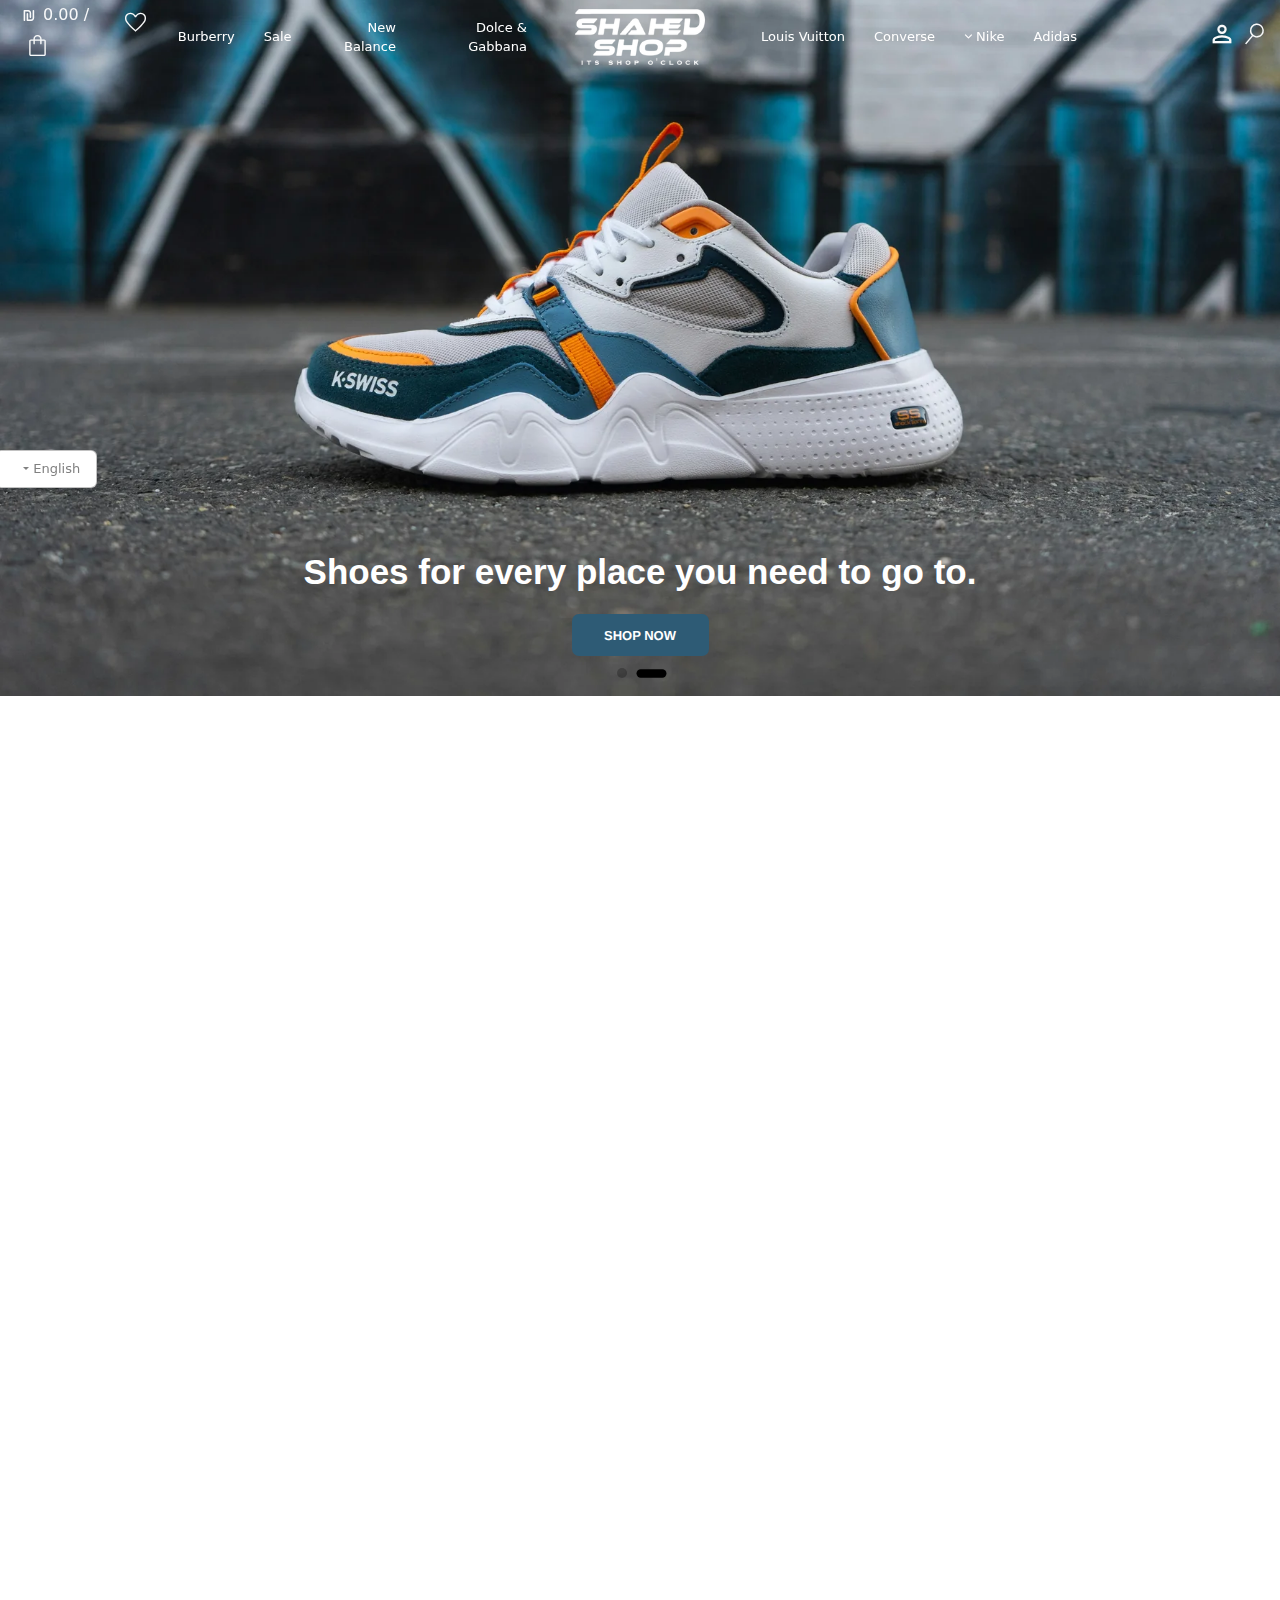
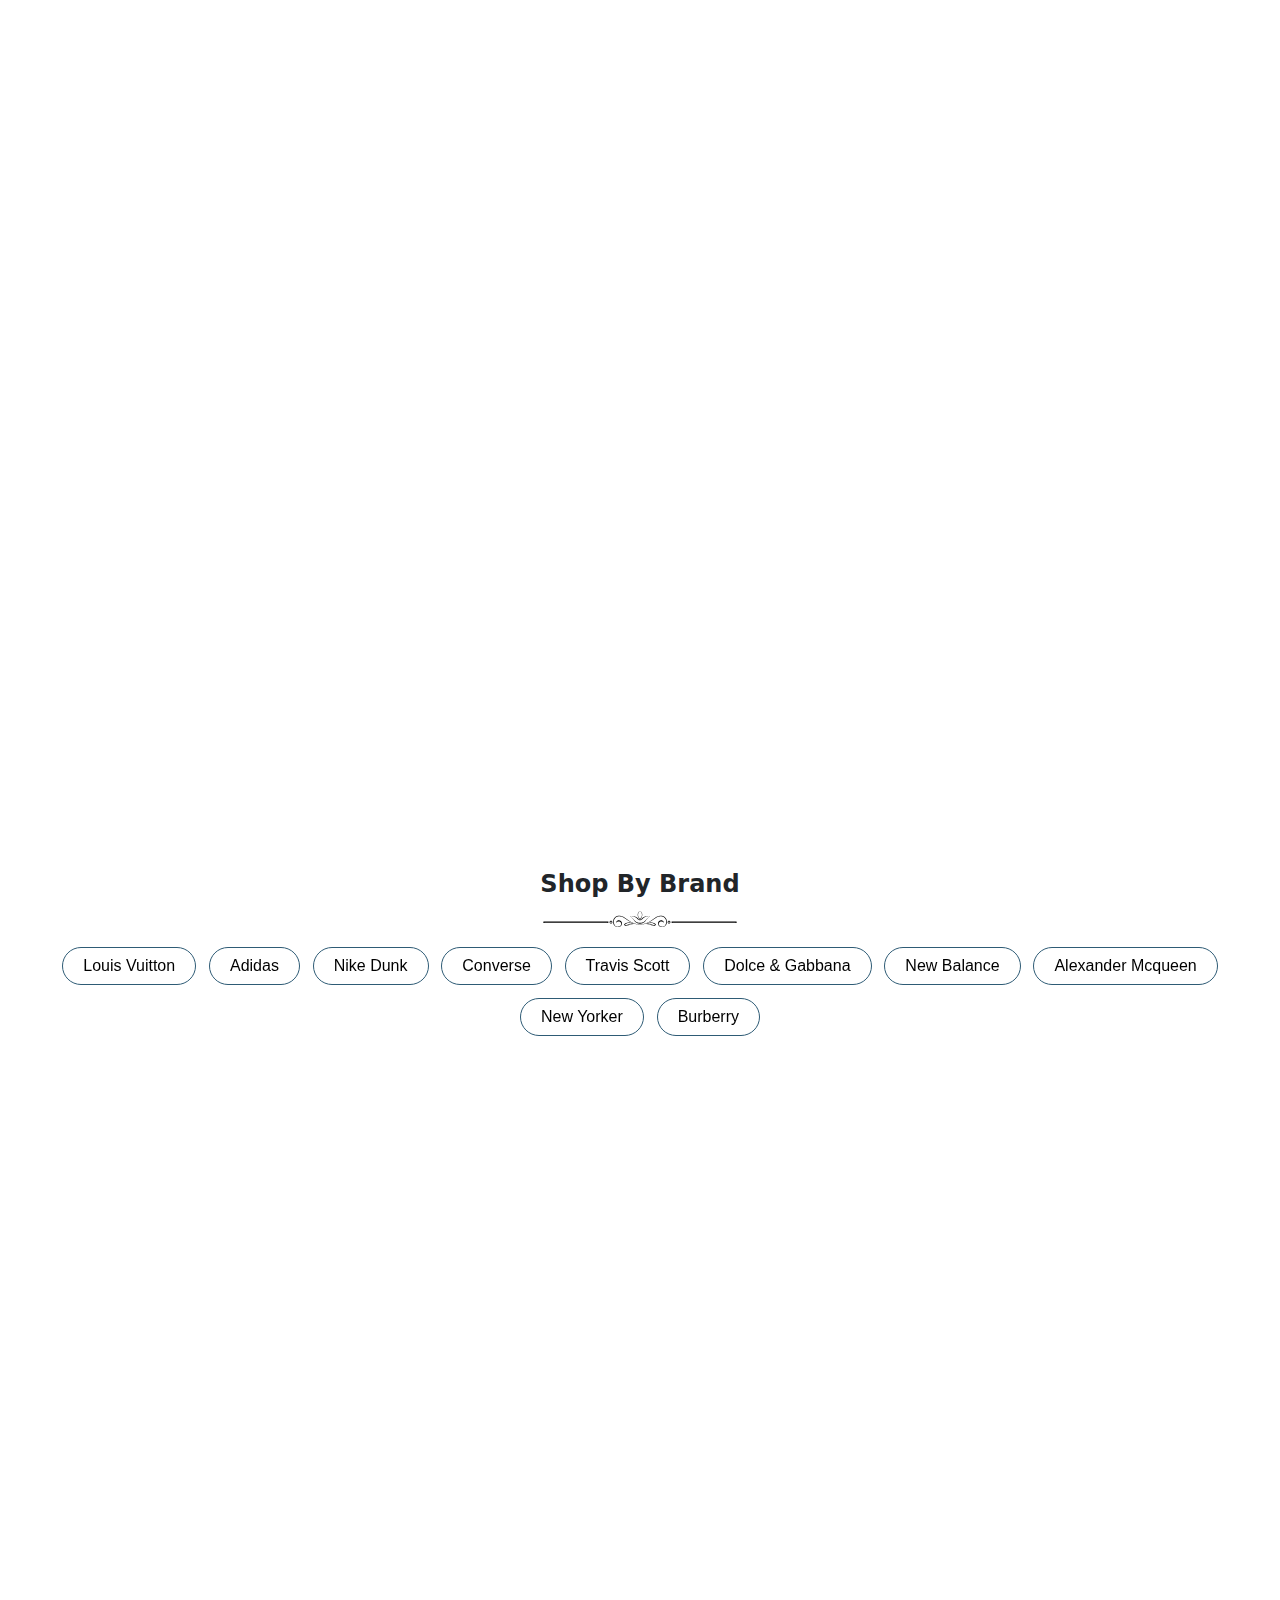
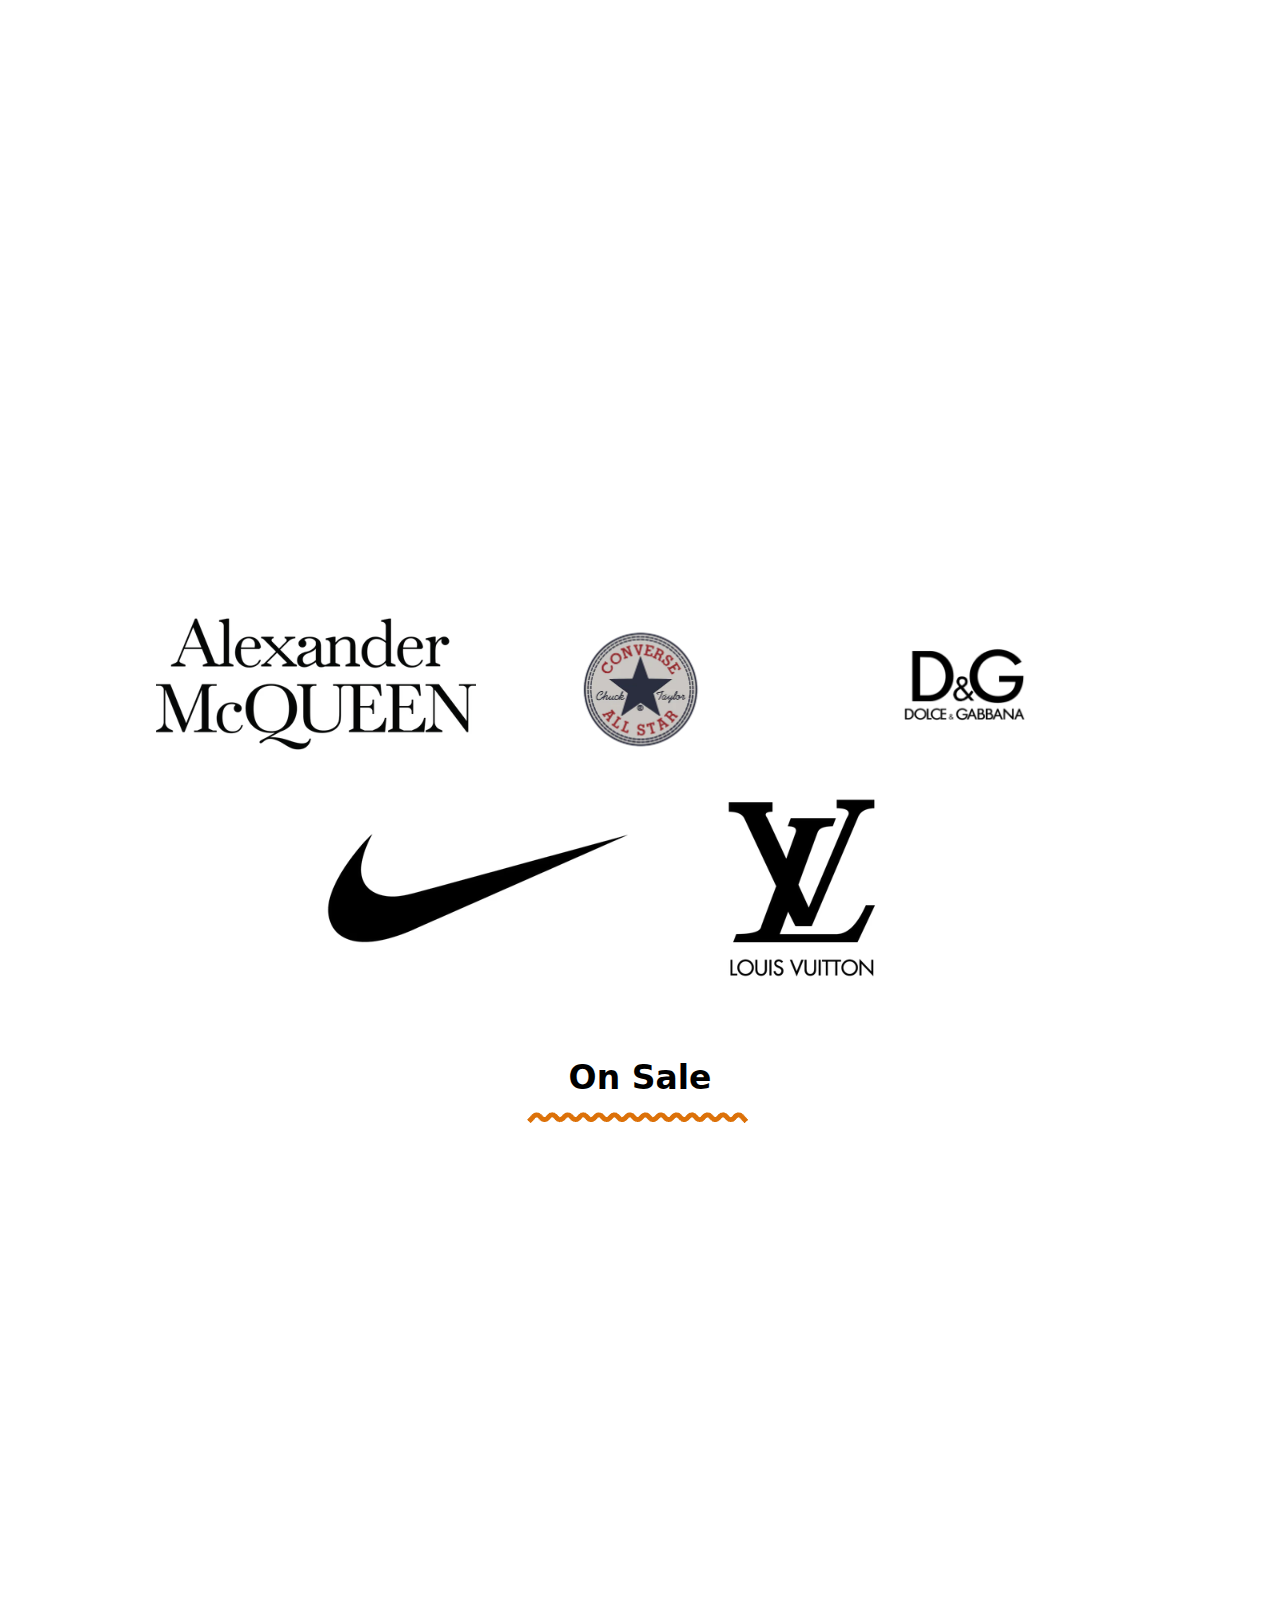
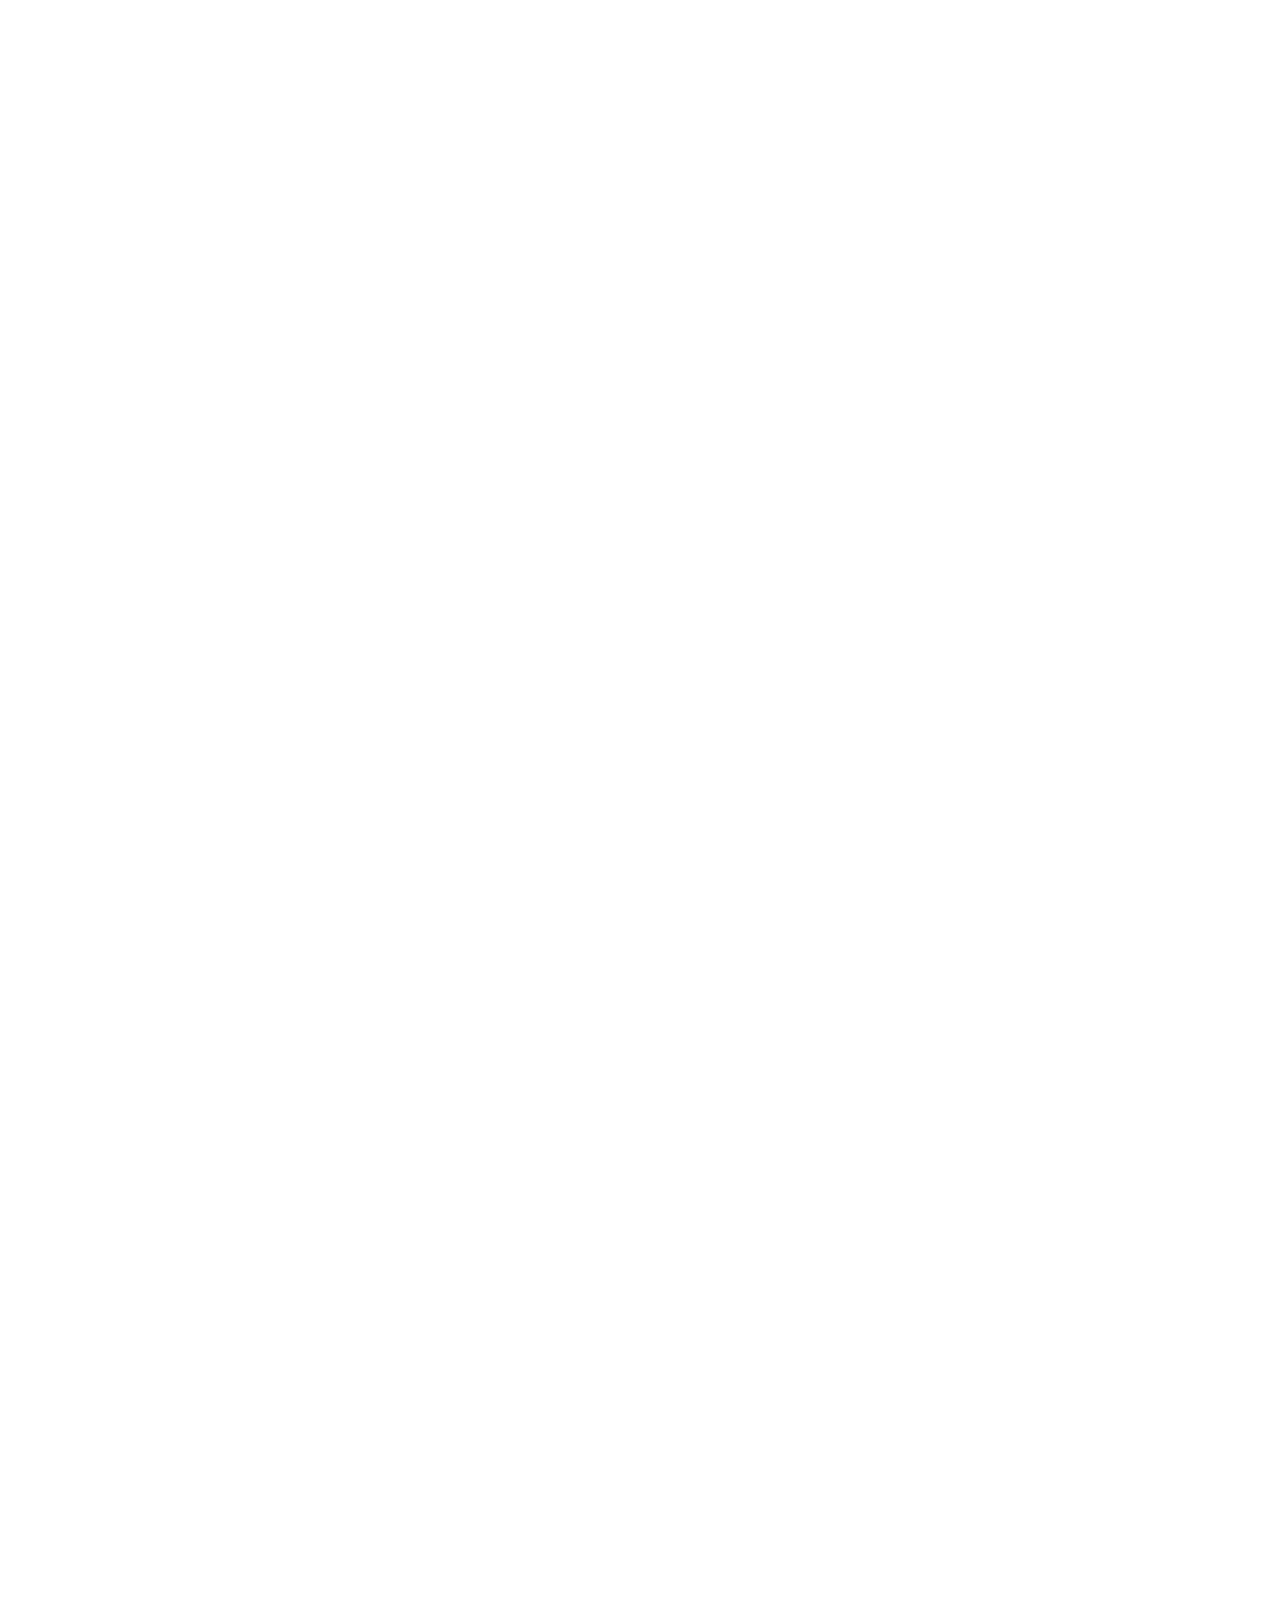
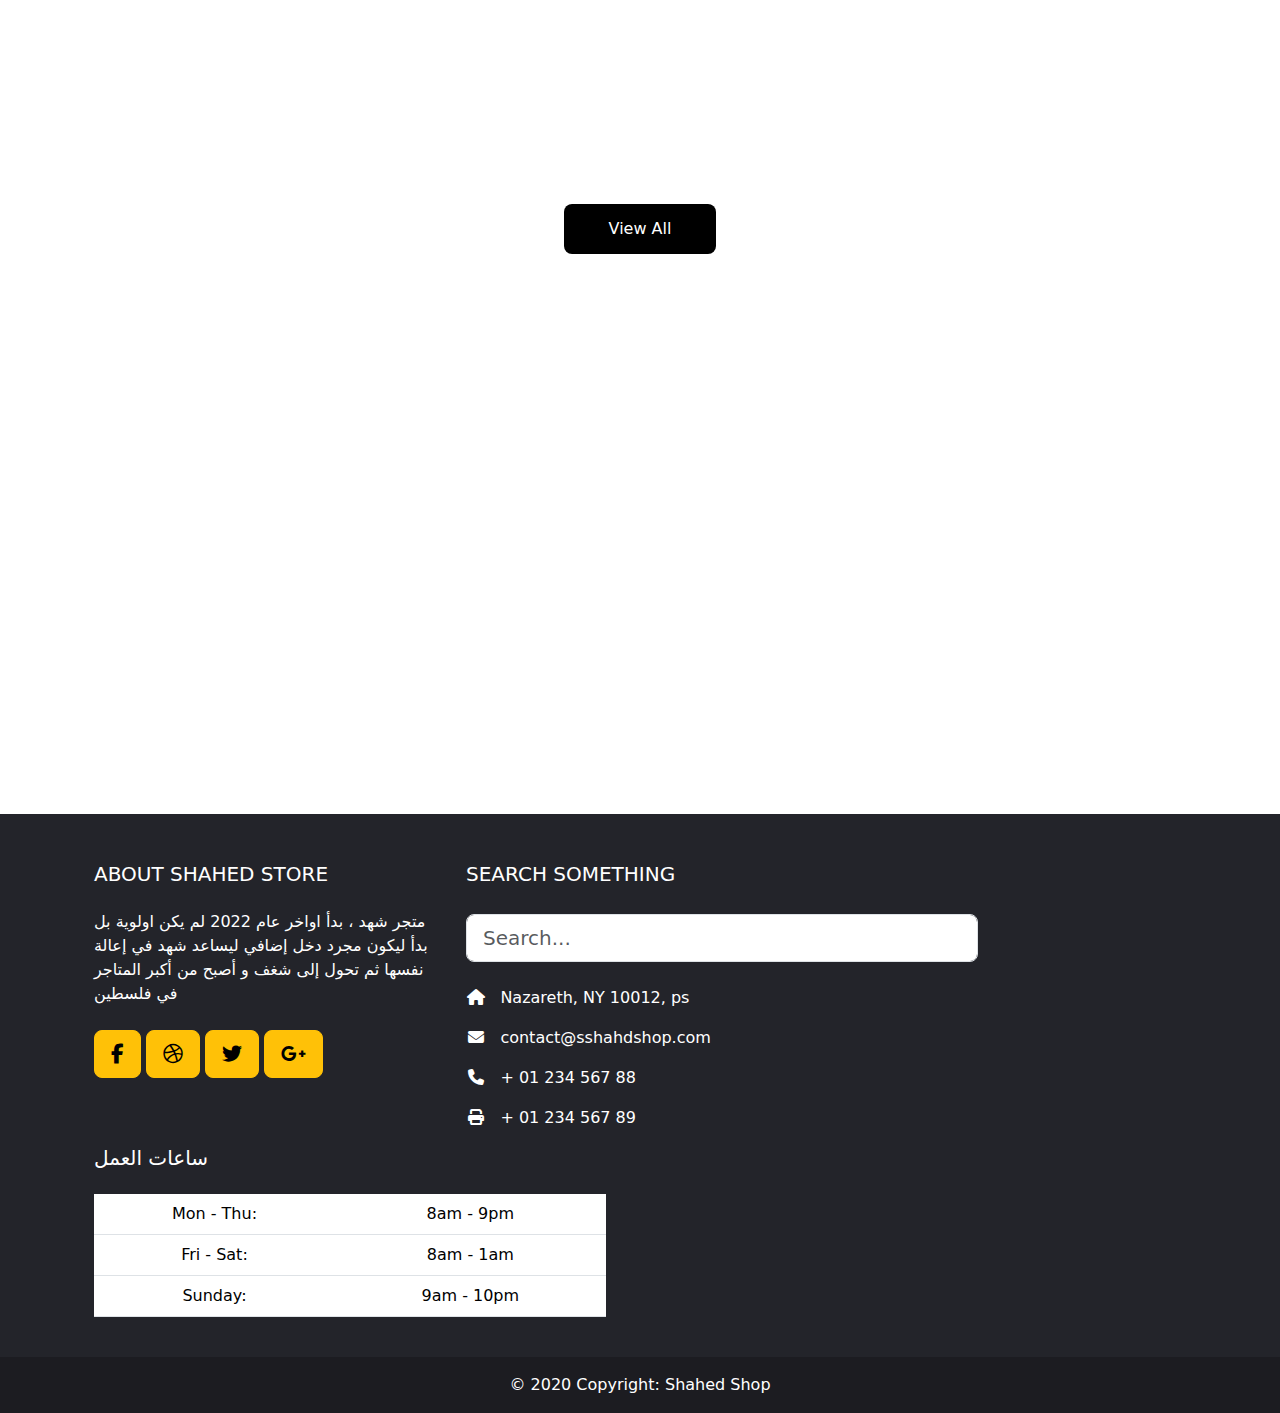
<file: index.html>
<!doctype html>
<html lang="en">
  <head>
    <meta charset="utf-8">
    <meta name="viewport" content="width=device-width, initial-scale=1">
    <title>Shahed Shop || خيارك الأول للأحذية عالية الجودة – Shahd Shoes</title>
    <link rel="stylesheet" href="https://cdnjs.cloudflare.com/ajax/libs/font-awesome/6.7.2/css/all.min.css" integrity="sha512-Evv84Mr4kqVGRNSgIGL/F/aIDqQb7xQ2vcrdIwxfjThSH8CSR7PBEakCr51Ck+w+/U6swU2Im1vVX0SVk9ABhg==" crossorigin="anonymous" referrerpolicy="no-referrer" />
    <link href="https://cdn.jsdelivr.net/npm/bootstrap@5.3.3/dist/css/bootstrap.min.css" rel="stylesheet" integrity="sha384-QWTKZyjpPEjISv5WaRU9OFeRpok6YctnYmDr5pNlyT2bRjXh0JMhjY6hW+ALEwIH" crossorigin="anonymous">
    <link href="https://fonts.googleapis.com/css2?family=Material+Symbols+Outlined" rel="stylesheet" />
    <link href="https://fonts.googleapis.com/icon?family=Material+Icons"
      rel="stylesheet">
    <link rel="stylesheet" href="https://cdn.jsdelivr.net/npm/bootstrap-icons@1.11.3/font/bootstrap-icons.min.css">
    <link rel="stylesheet" href="https://fonts.googleapis.com/css2?family=Material+Symbols+Outlined:opsz,wght,FILL,GRAD@20..48,100..700,0..1,-50..200" />
<link
    rel="stylesheet"
    href="https://cdnjs.cloudflare.com/ajax/libs/animate.css/4.1.1/animate.min.css"/>    <link rel="stylesheet" href="assets/css/index.css">
    <link rel="icon" type="image/x-icon" href="assets/imgs/main-logo.ico">

  </head>
  <body>
    <div class="trans-div">
      <li class="nav-item dropdown translates ms-3 ">
        <a class="nav-link dropdown-toggle p-3 ps-4 pt-2 pb-2 english-btns " style="direction: rtl; color: gray;" href="#" role="button" data-bs-toggle="dropdown" aria-expanded="false">
          English
        </a>
        <a class="nav-link dropdown-toggle p-3 ps-4 pt-2 pb-2 Arabic-btns d-none" style="direction: rtl; color: gray;"  href="#" role="button" data-bs-toggle="dropdown" aria-expanded="false">
          العربية
        </a>
        <ul class="dropdown-menu">
          <li><a class="dropdown-item  Arabic" href="#Arabic">العربية</a></li>
          <li><a class="dropdown-item english" href="#English">English</a></li>
        </ul>
      </li>
    </div>

    <header>

      <nav class="navbar navbar-expand-lg navbar-dark position-relative" style="top: 5px;height: 4rem;" >
        <div class="container-fluid">

          <button class="navbar-toggler navbar-toggler-active col-xs-3" type="button" data-bs-toggle="collapse" data-bs-target="#navbarSupportedContent" aria-controls="navbarSupportedContent" aria-expanded="false" aria-label="Toggle navigation">
            <span class="navbar-toggler-icon"></span>
          </button>
          <a class="navbar-brand navbar-brand-logo" href="#"><img src="assets/imgs/Shop_Icon.png" alt="Shahed_shop icon"></a>

          <div class="icons-li2 gap-1   ">
            <li style="list-style:none;"><a href="#login"><span class="material-icons fs-3 text-light ">person_outline</span></a></li>
            <li style="list-style:none;"><a href="#search"><span class="material-symbols-outlined fs-3 text-light" style="transform: rotate(85deg);">search</span></a></li>
          </div>

          <div class="collapse navbar-collapse justify-content-center align-items-center gap-5" id="navbarSupportedContent">
   

            <ul class="navbar-nav mb-2 mb-lg-0">
              
              <div class="icons-li d-flex gap-2 ">
                <li><a class="text-light text-decoration-none " id="hover-effects" href="Shop-now.html" role="button"><span class="spans position-relative" style="bottom: 5px;"><i class="fa fa-ils me-2" style="font-size: 12px;" >
              </i>0.00 /</span></i><span class="material-symbols-outlined">shopping_bag</span></a></li>


                <li><a href="#favorite" class="text-light text-decoration-none"><span class="material-symbols-outlined fav">
                    favorite</span></a></li>
        
              </div>
              <div class="li-div navbar-nav navbar-nav2" id="test">
                <li class="nav-item">
                  <a class="nav-link active" aria-current="page" href="Shop-now.html">Dolce & Gabbana</a>
                </li>
                <li class="nav-item ">
                  <a class="nav-link active" href="Shop-now.html">New Balance</a>
                </li>
                <li class="nav-item ">
                  <a class="nav-link active" href=href="Shop-now.html">Sale</a>
                </li>
                <li class="nav-item ">
                  <a class="nav-link active" href="Shop-now.html">Burberry</a>
                </li>
             
              
              </div>
            

            </ul>


            <div class="social mb-lg-0 " >
              <a href="index.html"><img src="assets/imgs/Shop_Icon.png" alt="shahed shop icon" style="width: 130px;"></a>
            </div>

            <ul class="navbar-nav  mb-2 mb-lg-0 person-nav">
              <div class="li-div navbar-nav">
                <li class="nav-item">
                  <a class="nav-link active" aria-current="page" href="Shop-now.html">Louis Vuitton</a>
                </li>
                <li class="nav-item">
                  <a class="nav-link active" href="Shop-now.html">Converse</a>
                </li>
                
                <li class="nav-item">
                  <div class="nikes scrols w-100 " >
                    <a class="nav-link active scrols" href="#Nike"><i class="fa-solid fa-chevron-down fa-2xs me-1"></i>Nike</a>
                    <div class="div-nike">
                      <div class="links-nike">
                        <ul class="list-unstyled d-flex flex-column justify-content-center align-items-center h-100 gap-3 ms-5 position-relative bottoms ">
                          <li><a href="Shop-now.html" class="text-decoration-none nike-a">Nike Travis Scott</a></li>
                          <li><a href="Shop-now.html" class="text-decoration-none nike-a">Nike Airforce 1</a></li>
                          <li><a href="Shop-now.html" class="text-decoration-none nike-a">Two Pieces Set</a></li>
                          <li><a href="Shop-now.html" class="text-decoration-none nike-a">Nike Blazer</a></li>
                          <li><a href="Shop-now.html" class="text-decoration-none nike-a">Nike Dunk</a></li>
                          <li><a href="Shop-now.html" class="text-decoration-none nike-a">Nike Jordan’s</a></li>
                          <li><a href="Shop-now.html" class="text-decoration-none nike-a">Nike Air Max</a></li>
                        </ul>

                      </div>
                      <div class="cards-nike d-flex gap-3 ms-4">
                        <div class="card card-1 mt-4 mb-4 " style="width: 12rem;">
                          <a href="Shop-now.html">
                            <div class="imge-card">
                              <div class="imgos1">

                              </div>

                            </div>
                          <div class="card-body">
                            <h5 class="card-title">Nike Blazer</h5>
                            <p class="card-text">Nike Blazer Mid ‘77</p>
                            <div class="prices d-flex w-100 justify-content-center align-items-center">
                              <span class="price1"><i class="fa fa-ils me-2 text-danger" style="font-size: 12px;"> 200</i> <i class="fa fa-ils me-2 text-secondary" style="font-size: 12px; text-decoration: line-through;"> 250</i></span>
                            </div>
                          </div>
                        </a>
                        </div>

                        <div class="card card-2 mt-4 mb-4 " style="width: 12rem;">
                          <a href="Shop-now.html">
                            <div class="imge-card">
                              <div class="imgos2">
                                
                              </div>

                            </div>
                          <div class="card-body">
                            <h5 class="card-title">Nike Dunk</h5>
                            <p class="card-text">Nike Dunk Low “panda”</p>
                            <div class="prices d-flex w-100 justify-content-center align-items-center">
                              <span class="price1"><i class="fa fa-ils me-2 text-danger" style="font-size: 12px;"> 200</i> <i class="fa fa-ils me-2 text-secondary" style="font-size: 12px; text-decoration: line-through;"> 250</i></span>
                            </div>
                          </div>
                        </a>
                        </div>


                        <div class="card card-3 mt-4 mb-4 " style="width: 12rem;">
                          <a href="Shop-now.html">
                            <div class="imge-card">
                              <div class="imgos3">
                                
                              </div>

                            </div>
                            
                          <div class="card-body">
                            <h5 class="card-title">Nike Jordan’s</h5>
                            <p class="card-text">Nike Air Jordan "Smokey Grey"</p>
                            <div class="prices d-flex w-100 justify-content-center align-items-center">
                              <span class="price1"><i class="fa fa-ils me-2 text-danger" style="font-size: 12px;"> 200</i> <i class="fa fa-ils me-2 text-secondary" style="font-size: 12px; text-decoration: line-through;"> 250</i></span>
                            </div>
                          </div>
                        </a>
                        </div>



                        <div class="card card-4 mt-4 mb-4 " style="width: 12rem;">
                          <a href="Shop-now.html">
                            <div class="imge-card">
                              <div class="imgos4">
                                
                              </div>
                            </div>
                          <div class="card-body">
                            <h5 class="card-title">Travis Scott</h5>
                            <p class="card-text">Travis Scott ✖ Air Jordan 1 Low OG SP</p>
                            <div class="prices d-flex w-100 justify-content-center align-items-center">
                              <span class="price1"><i class="fa fa-ils me-2 text-danger" style="font-size: 12px;"> 200</i> <i class="fa fa-ils me-2 text-secondary" style="font-size: 12px; text-decoration: line-through;"> 250</i></span>
                            </div>
                          </div>
                        </a>
                        </div>


                        <div class="card  card-5 mt-4 mb-4 " style="width: 12rem;">
                          <a href="Shop-now.html">
                            <div class="imge-card">
                              <div class="imgos5">

                              </div>

                            </div>
                            
                          <div class="card-body">
                            <h5 class="card-title">Nike Air Force 1</h5>
                            <p class="card-text">Nike Air Force 1 “white”</p>
                            <div class="prices d-flex w-100 justify-content-center align-items-center">
                              <span class="price1"><i class="fa fa-ils me-2 text-danger" style="font-size: 12px;"> 200</i> <i class="fa fa-ils me-2 text-secondary" style="font-size: 12px; text-decoration: line-through;"> 250</i></span>
                            </div>
                          </div>
                        </a>
                        </div>
                        
                      </div>

                    </div>
                  </div>
                </li>
                <li class="nav-item">
                  <a class="nav-link active" href="Shop-now.html">Adidas</a>
                </li>
              </div>
              <div class="icons-li gap-1" id="icons-li">
                <li><a href="#MyAccount"><span class="material-icons fs-3 text-light ">person_outline</span></a></li>
                <li><a href="#search"><span class="material-symbols-outlined fs-3 text-light" style="transform: rotate(85deg);">search</span></a></li>
              </div>
            
            </ul>
            
           
          </div>
        </div>
      </nav>
      <!--carousel start-->
      <section  class="carousel-sec">
        <div id="carouselExampleIndicators" class="carousel slide carousel-fade" data-bs-ride="carousel">
          <div class="carousel-indicators">
            <button type="button" data-bs-target="#carouselExampleIndicators" data-bs-slide-to="1" aria-label="Slide 2"  style=" border-radius: 100%;"></button>

            <button type="button" data-bs-target="#carouselExampleIndicators" data-bs-slide-to="0" class="active" aria-current="true" aria-label="Slide 1" style=" border-radius: 100%;"></button>
          </div>
          <div class="carousel-inner" >

            <div class="carousel-item ca1 active" data-bs-interval="4000">
              <div class="carousel-caption  d-md-block query" width="100%" >
                <p class="animate__animated animate__fadeInTopLeft fw-bold tjwal english-pra">Shoes for every place you need to go to.</p>
                <p class="animate__animated animate__fadeInTopLeft fw-bold tjwal Arabic-pra d-none" >أحذيتنا لكل مكان تريد الذهاب إليه</p>

             <a href="Shop-now.html"><button class="button-48 animate__animated animate__fadeInTopRight" role="button"><span class="text fw-bold shopNow">Shop Now</span></button></a> 
              </div>
            </div>
            <div class="carousel-item ca2" data-bs-interval="4000">
              <div class="carousel-caption  d-md-block" width="100%" >
                <p class="animate__animated animate__fadeInTopLeft fw-bold tjwal english-pra" >We make your move.</p>
                <p class="animate__animated animate__fadeInTopLeft fw-bold tjwal Arabic-pra d-none" >نحن نصنع خطواتك</p>

                <a href="Shop-now.html"><button class="button-48 animate__animated animate__fadeInTopRight" role="button"><span class="text fw-bold shopNow">Shop Now</span></button></a> 
              </div>
            </div>
          </div>

      
          
      </section>
       <!--carousel end-->




<!-- HTML !-->



      <!--nav-start-->
     
      <!--nav-end-->

  </header>
  
  <main>
    <section class="sec1" style="height: fit-content;">
      <div class="row mx-3 mt-3 align-content-start column-gap-4 justify-content-center align-items-center gap-5 ">
        <a href="Shop-now.html" class="conts1  col-12 col-md-6 col-xl-3  col-xxl-3  d-flex text-black " style="height: 370px; font-weight: 700;">
          <span class="span-shoes" style="font-size: 13px;">Adidas</span>
        </a>
        <a href="Shop-now.html" class="conts2  col-12 col-md-6 col-xl-3 col-xxl-3 d-flex text-black" style="height: 370px; font-weight: 700;">
          <span class="span-shoes" style="font-size: 13px;">
            Nike
          </span>
        </a>
        <a href="Shop-now.html" class="conts3  col-12 col-md-6 col-xl-3  col-xxl-3  d-flex text-black " style="height: 370px;font-weight: 700; ">
          <span class="span-shoes" style="font-size: 13px;">
            Heels🎀
          </span>
        </a>
        <a href="Shop-now.html" class="conts4  col-12 col-md-6 col-xl-3 col-xxl-3  d-flex text-black " style="height: 370px; font-weight: 700;">
          <span class="span-shoes" style="font-size: 13px;">
            Clothes
          </span>
        </a>

    </div>
    
   

    </section>

    <section class="sec2">
      <div class="row mx-3 mt-3 align-content-start column-gap-4 justify-content-center align-items-center gap-5">
        <div class="div1-cont-sec2 col-12 col-md-6 col-xl-3  col-xxl-3" style="height: 370px;">
          <a href="Shop-now.html">
            <div class="cont-sec2-img"></div>
          </a>
          <span class="sec2-span">Kids Shoes</span>
        </div>
        
        <div class="div2-cont-sec2 col-12 col-md-6 col-xl-3  col-xxl-6" style="height: 370px;">
          <a href="Shop-now.html">
            <div class="cont2-sec2-img"></div>
          </a>
          <span class="sec2-span">Bags</span>
        </div>
        <div class="div3-cont-sec2   col-12 col-md-6 col-xl-3  col-xxl-3" style="height: 370px;">
          <a href="Shop-now.html">
            <div class="cont3-sec2-img"></div>
            <span class="sec2-span arabic-span">عطور فرنسية وعربية اصلية</span>

          </a>

        </div>
      </div>
      
    </section>


    <section class="sec3" style="margin-top: 50px; height: fit-content;">
      <div class="title-devider w-100 d-flex flex-column align-items-center">
        <h2 class="fs-4" style="font-weight: bolder;">Shop By Brand</h2>
        <img src="assets/imgs/svg_title.svg " style="width: 200px;" alt=" title-devider">
      </div>
      <div class="butoon-slider mt-3">
        <div id="carouselExample" class="carousel slide">
          <div class="carousel-inner">
            <div class="carousel-item active w-100 d-flex flex-wrap justify-content-center align-items-center " style="height: fit-content;">
              <button class="button-21" role="button" href="Shop-now.html">Louis Vuitton</button>
              <button class="button-21" role="button" href="Shop-now.html">Adidas</button>
              <button class="button-21" role="button" href="Shop-now.html">Nike Dunk</button>
              <button class="button-21" role="button" href="Shop-now.html">Converse</button>
              <button class="button-21" role="button" href="Shop-now.html">Travis Scott</button>
              <button class="button-21" role="button" href="Shop-now.html">Dolce & Gabbana</button>
              <button class="button-21" role="button" href="Shop-now.html">New Balance</button>
              <button class="button-21" role="button" href="Shop-now.html">Alexander Mcqueen</button>
              <button class="button-21" role="button" href="Shop-now.html">New Yorker</button>
              <button class="button-21" role="button" href="Shop-now.html">Burberry</button>
            </div>
      
        </div>
      </div>
      </div>
    </section>

      <section class="sec4"  style="margin-top: 50px; height: fit-content;">
        <div class="row mx-0 mt-3 align-content-start column-gap-1 justify-content-center align-items-center gap-5">
          <div class="sec4-cont1 col-12 col-md-6 col-xl-3 col-xxl-3"  style="height: 500px;">
            <a href="Shop-now.html">
            <div class="img-sec4-1 " style="height: 430px;"></div>
            <div class="details-sec4" style="height: 70px;margin-top: 10px;">
              <h2 class="text-center Brand-name" style="font-size: 13px; color: gray;">
                Jordan 4
              </h2>
              <h3 class="text-center" style="font-size: 14px;color: black;">
                Jordan 4 Kaws
              </h3>
              <div class="priceses d-flex justify-content-center gap-2">
                <span style="color: black;">₪350.00</span>
                <span style="text-decoration: line-through;" class="text-danger">₪400.00 </span>
              </div>
            </div>
          </a>
          </div>

          <div class="sec4-cont1 col-12 col-md-6 col-xl-3 col-xxl-3"  style="height: 500px;">
            <a href="Shop-now.html">
            <div class="img-sec4-2 " style="height: 430px;"></div>
            <div class="details-sec4 " style="height: 70px;margin-top:10px;">
  <div class="details-sec4" style="height: 70px;margin-top: 10px;">
              <h2 class="text-center Brand-name" style="font-size: 13px; color: gray;">
                Jordan 4
              </h2>
              <h3 class="text-center" style="font-size: 14px;color: black;">
                Jordan 4 Kaws
              </h3>
              <div class="priceses d-flex justify-content-center gap-2">
                <span style="color: black;">₪350.00</span>
                <span style="text-decoration: line-through;" class="text-danger">₪400.00 </span>
              </div>
            </div>
            </div>
          </a>
          </div>

          <div class="sec4-cont1 col-12 col-md-6 col-xl-3 col-xxl-3"  style="height: 500px;">
            <a href="Shop-now.html">
            <div class="img-sec4-3 " style="height: 430px;"></div>
            <div class="details-sec4 " style="height: 70px;margin-top: 10px;">
              <div class="details-sec4" style="height: 70px;margin-top: 10px;">
                <h2 class="text-center Brand-name" style="font-size: 13px; color: gray;">
                  Jordan 4
                </h2>
                <h3 class="text-center" style="font-size: 14px;color: black;">
                  Jordan 4 Kaws
                </h3>
                <div class="priceses d-flex justify-content-center gap-2">
                  <span style="color: black;">₪350.00</span>
                  <span style="text-decoration: line-through;" class="text-danger">₪400.00 </span>
                </div>
              </div>
            </div>
          </a>
          </div>

          <div class="sec4-cont1 col-12 col-md-6 col-xl-3 col-xxl-3"  style="height: 500px;">
            <a href="Shop-now.html">
            <div class="img-sec4-4 " style="height: 430px;"></div>
            <div class="details-sec4 " style="height: 70px;margin-top: 10px;">
              <div class="details-sec4" style="height: 70px;margin-top: 10px;">
                <h2 class="text-center Brand-name" style="font-size: 13px; color: gray;">
                  Jordan 4
                </h2>
                <h3 class="text-center" style="font-size: 14px;color: black;">
                  Jordan 4 Kaws
                </h3>
                <div class="priceses d-flex justify-content-center gap-2">
                  <span style="color: black;">₪350.00</span>
                  <span style="text-decoration: line-through;" class="text-danger">₪400.00 </span>
                </div>
              </div>
            </div>
          </a>
          </div>
          
         


        </div>

      </section>

      <section class="sec5" style="margin-top: 50px; height: fit-content;">
        <div class="row mx-0  align-content-start justify-content-center align-items-center gap-1">
          <div class="sec5-cont1 col-12 col-md-3 col-xl-3 col-xxl-2 subs "  style="height: 200px;">

          </div>
          <div class="sec5-cont2 col-12 col-md-3 col-xl-3 col-xxl-2 "  style="height: 200px;">

          </div>
          <div class="sec5-cont3 col-12 col-md-3 col-xl-3 col-xxl-2"  style="height: 200px;">

          </div>
          <div class="sec5-cont4 col-12 col-md-3 col-xl-3 col-xxl-2"  style="height: 200px;">

          </div>
          <div class="sec5-cont5 col-12 col-md-3 col-xl-3 col-xxl-2"  style="height: 200px;">

          </div>
          

        </div>


      </section>

      <section class="sec7" style="margin-top: 50px; height: fit-content;">
        <p class="text-center  position-relative" style="font-size: 33px; color: black;top: 15px;  font-weight: bolder;">On Sale</p>
        <div class="devider2 d-flex justify-content-center">
          <img src="assets/imgs/title-devi2.png" alt="">
        </div>

      </section>

      <section class="sec6"  style="margin-top: 50px; height: fit-content;">
        <div class="row mx-0 mt-3 align-content-start column-gap-1 justify-content-center align-items-center gap-5 quq">
          <div class="sec4-cont1 col-12 col-md-6 col-xl-3 col-xxl-3"  style="height: 500px;">
            <a href="Shop-now.html">
            <div class="img-sec4-1 -black" style="height: 430px;"></div>
            <div class="details-sec4" style="height: 70px;margin-top: 10px;">
              <h2 class="text-center Brand-name" style="font-size: 13px; color: gray;">
                Jordan 4
              </h2>
              <h3 class="text-center" style="font-size: 14px;color: black;">
                Jordan 4 Kaws
              </h3>
              <div class="priceses d-flex justify-content-center gap-2">
                <span style="color: black;">₪350.00</span>
                <span style="text-decoration: line-through;" class="text-danger">₪400.00 </span>
              </div>
            </div>
          </a>
          </div>

          <div class="sec4-cont1 col-12 col-md-6 col-xl-3 col-xxl-3"  style="height: 500px;">
            <a href="Shop-now.html">
            <div class="img-sec4-2 -black" style="height: 430px;"></div>
            <div class="details-sec4 " style="height: 70px;margin-top:10px;">
  <div class="details-sec4" style="height: 70px;margin-top: 10px;">
              <h2 class="text-center Brand-name" style="font-size: 13px; color: gray;">
                Jordan 4
              </h2>
              <h3 class="text-center" style="font-size: 14px;color: black;">
                Jordan 4 Kaws
              </h3>
              <div class="priceses d-flex justify-content-center gap-2">
                <span style="color: black;">₪350.00</span>
                <span style="text-decoration: line-through;" class="text-danger">₪400.00 </span>
              </div>
            </div>
            </div>
          </a>
          </div>

          <div class="sec4-cont1 col-12 col-md-6 col-xl-3 col-xxl-3"  style="height: 500px;">
            <a href="Shop-now.html">
            <div class="img-sec4-3 -black" style="height: 430px;"></div>
            <div class="details-sec4 " style="height: 70px;margin-top: 10px;">
              <div class="details-sec4" style="height: 70px;margin-top: 10px;">
                <h2 class="text-center Brand-name" style="font-size: 13px; color: gray;">
                  Jordan 4
                </h2>
                <h3 class="text-center" style="font-size: 14px;color: black;">
                  Jordan 4 Kaws
                </h3>
                <div class="priceses d-flex justify-content-center gap-2">
                  <span style="color: black;">₪350.00</span>
                  <span style="text-decoration: line-through;" class="text-danger">₪400.00 </span>
                </div>
              </div>
            </div>
          </a>
          </div>

          <div class="sec4-cont1 col-12 col-md-6 col-xl-3 col-xxl-3"  style="height: 500px;">
            <a href="Shop-now.html">
            <div class="img-sec4-4 -black" style="height: 430px;"></div>
            <div class="details-sec4 " style="height: 70px;margin-top: 10px;">
              <div class="details-sec4" style="height: 70px;margin-top: 10px;">
                <h2 class="text-center Brand-name" style="font-size: 13px; color: gray;">
                  Jordan 4
                </h2>
                <h3 class="text-center" style="font-size: 14px;color: black;">
                  Jordan 4 Kaws
                </h3>
                <div class="priceses d-flex justify-content-center gap-2">
                  <span style="color: black;">₪350.00</span>
                  <span style="text-decoration: line-through;" class="text-danger">₪400.00 </span>
                </div>
              </div>
            </div>
          </a>
          </div>

          <!--2-->
          <div class="sec4-cont1 col-12 col-md-6 col-xl-3 col-xxl-3"  style="height: 500px;">
            <a href="Shop-now.html">
            <div class="img-sec6-1 -black" style="height: 430px;"></div>
            <div class="details-sec4 " style="height: 70px;margin-top: 10px;">
              <div class="details-sec4" style="height: 70px;margin-top: 10px;">
                <h2 class="text-center Brand-name" style="font-size: 13px; color: gray;">
                  Jordan 4
                </h2>
                <h3 class="text-center" style="font-size: 14px;color: black;">
                  Jordan 4 Kaws
                </h3>
                <div class="priceses d-flex justify-content-center gap-2">
                  <span style="color: black;">₪350.00</span>
                  <span style="text-decoration: line-through;" class="text-danger">₪400.00 </span>
                </div>
              </div>
            </div>
          </a>
          </div>

          <div class="sec4-cont1 col-12 col-md-6 col-xl-3 col-xxl-3"  style="height: 500px;">
            <a href="Shop-now.html">
            <div class="img-sec6-2 -black" style="height: 430px;"></div>
            <div class="details-sec4 " style="height: 70px;margin-top: 10px;">
              <div class="details-sec4" style="height: 70px;margin-top: 10px;">
                <h2 class="text-center Brand-name" style="font-size: 13px; color: gray;">
                  Jordan 4
                </h2>
                <h3 class="text-center" style="font-size: 14px;color: black;">
                  Jordan 4 Kaws
                </h3>
                <div class="priceses d-flex justify-content-center gap-2">
                  <span style="color: black;">₪350.00</span>
                  <span style="text-decoration: line-through;" class="text-danger">₪400.00 </span>
                </div>
              </div>
            </div>
          </a>
          </div>


          <div class="sec4-cont1 col-12 col-md-6 col-xl-3 col-xxl-3"  style="height: 500px;">
            <a href="Shop-now.html">
            <div class="img-sec6-3 -black" style="height: 430px;"></div>
            <div class="details-sec4 " style="height: 70px;margin-top: 10px;">
              <div class="details-sec4" style="height: 70px;margin-top: 10px;">
                <h2 class="text-center Brand-name" style="font-size: 13px; color: gray;">
                  Jordan 4
                </h2>
                <h3 class="text-center" style="font-size: 14px;color: black;">
                  Jordan 4 Kaws
                </h3>
                <div class="priceses d-flex justify-content-center gap-2">
                  <span style="color: black;">₪350.00</span>
                  <span style="text-decoration: line-through;" class="text-danger">₪400.00 </span>
                </div>
              </div>
            </div>
          </a>
          </div>


          <div class="sec4-cont1 col-12 col-md-6 col-xl-3 col-xxl-3"  style="height: 500px;">
            <a href="Shop-now.html">
            <div class="img-sec6-4 -black" style="height: 430px;"></div>
            <div class="details-sec4 " style="height: 70px;margin-top: 10px;">
              <div class="details-sec4" style="height: 70px;margin-top: 10px;">
                <h2 class="text-center Brand-name" style="font-size: 13px; color: gray;">
                  Jordan 4
                </h2>
                <h3 class="text-center" style="font-size: 14px;color: black;">
                  Jordan 4 Kaws
                </h3>
                <div class="priceses d-flex justify-content-center gap-2">
                  <span style="color: black;">₪350.00</span>
                  <span style="text-decoration: line-through;" class="text-danger">₪400.00 </span>
                </div>
              </div>
            </div>
          </a>
          </div>


        </div>
        <div class="button-sec6 d-flex justify-content-center mt-5" >
          <a href="Shop-now.html" class="button-sec66">View All</a>
        </div>

      </section>
   
  </main>

  <footer>
<div class=" my-5">

  <footer class="text-white text-center text-lg-start" style="background-color: #23242a;">
    <!-- Grid container -->
    <div class="container p-4">
      <!--Grid row-->
      <div class="row mt-4">
        <!--Grid column-->
        <div class="col-lg-4 col-md-12 mb-4 mb-md-0">
          <h5 class="text-uppercase mb-4">About Shahed store</h5>

          <p>
            متجر شهد ، بدأ اواخر عام 2022 لم يكن اولوية بل بدأ ليكون مجرد دخل إضافي ليساعد شهد في إعالة نفسها ثم تحول إلى شغف و أصبح من أكبر المتاجر في فلسطين
          </p>

          <div class="mt-4">
            <!-- Facebook -->
            <a type="button" href="#Shahed-facebook" class="btn btn-floating btn-warning btn-lg"><i class="fab fa-facebook-f"></i></a>
            <!-- Dribbble -->
            <a type="button" href="#Shahed-Dribbble" class="btn btn-floating btn-warning btn-lg"><i class="fab fa-dribbble"></i></a>
            <!-- Twitter -->
            <a type="button"  href="#Shahed-Twitter" class="btn btn-floating btn-warning btn-lg"><i class="fab fa-twitter"></i></a>
            <!-- Google + -->
            <a type="button" href="#Shahed-Linkedin" class="btn btn-floating btn-warning btn-lg"><i class="fab fa-google-plus-g"></i></a>
            <!-- Linkedin -->
          </div>
        </div>
        <!--Grid column-->

        <!--Grid column-->
        <div class="speacial col-lg-4 col-md-6 mb-4 mb-md-0">
          <h5 class="text-uppercase mb-4 pb-1">Search something</h5>

          <div class="form-outline form-white mb-4">
            <input type="text" id="formControlLg" class="form-control form-control-lg" placeholder="Search...">
          <div class="form-notch"><div class="form-notch-leading" style="width: 9px;"></div><div class="form-notch-middle" style="width: 48.8px;"></div><div class="form-notch-trailing"></div></div></div>

          <ul class="fa-ul" style="margin-left: 1.65em;">
            <li class="mb-3">
              <span class="fa-li"><i class="fas fa-home"></i></span><span class="ms-2">Nazareth, NY 10012, ps</span>
            </li>
            <li class="mb-3">
              <span class="fa-li"><i class="fas fa-envelope"></i></span><span class="ms-2">contact@sshahdshop.com</span>
            </li>
            <li class="mb-3">
              <span class="fa-li"><i class="fas fa-phone"></i></span><span class="ms-2">+ 01 234 567 88</span>
            </li>
            <li class="mb-3">
              <span class="fa-li"><i class="fas fa-print"></i></span><span class="ms-2">+ 01 234 567 89</span>
            </li>
          </ul>
        </div>
        <!--Grid column-->

        <!--Grid column-->
        <div class="col-lg-4 col-md-6 mb-4 mb-md-0">
          <h5 class="text-uppercase mb-4">ساعات العمل</h5>

          <table class="table text-center text-white">
            <tbody class="font-weight-normal">
              <tr>
                <td>Mon - Thu:</td>
                <td>8am - 9pm</td>
              </tr>
              <tr>
                <td>Fri - Sat:</td>
                <td>8am - 1am</td>
              </tr>
              <tr>
                <td>Sunday:</td>
                <td>9am - 10pm</td>
              </tr>
            </tbody>
          </table>
        </div>
        <!--Grid column-->
      </div>
      <!--Grid row-->
    </div>
    <!-- Grid container -->

    <!-- Copyright -->
    <div class="text-center p-3" style="background-color: rgba(0, 0, 0, 0.2);">
      © 2020 Copyright:
      <a class="text-white">Shahed Shop</a>
    </div>
    <!-- Copyright -->
  </footer>
  
</div>
<!-- End of .container -->
  </footer>


    <script src="https://cdn.jsdelivr.net/npm/bootstrap@5.3.3/dist/js/bootstrap.bundle.min.js" integrity="sha384-YvpcrYf0tY3lHB60NNkmXc5s9fDVZLESaAA55NDzOxhy9GkcIdslK1eN7N6jIeHz" crossorigin="anonymous"></script>
    <script src="assets/js/main.js"></script>
  </body>
</html>
</file>
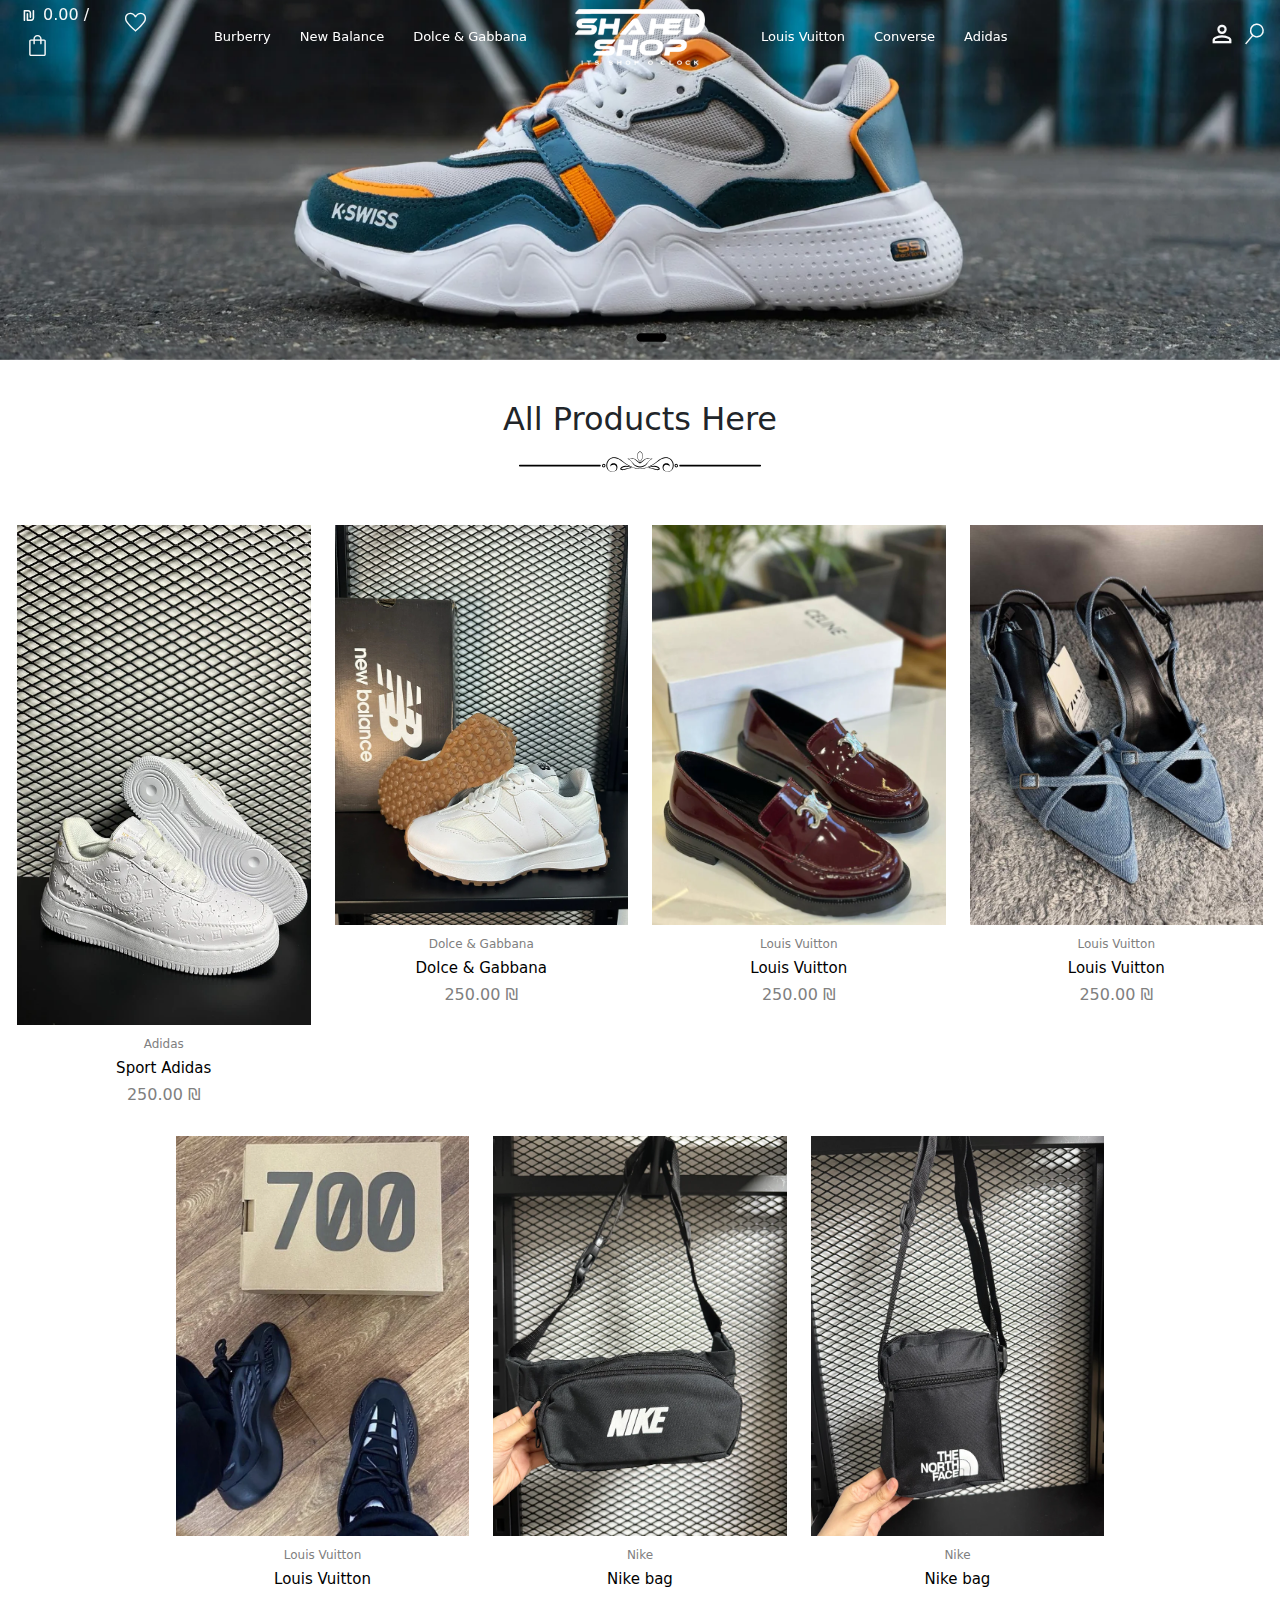
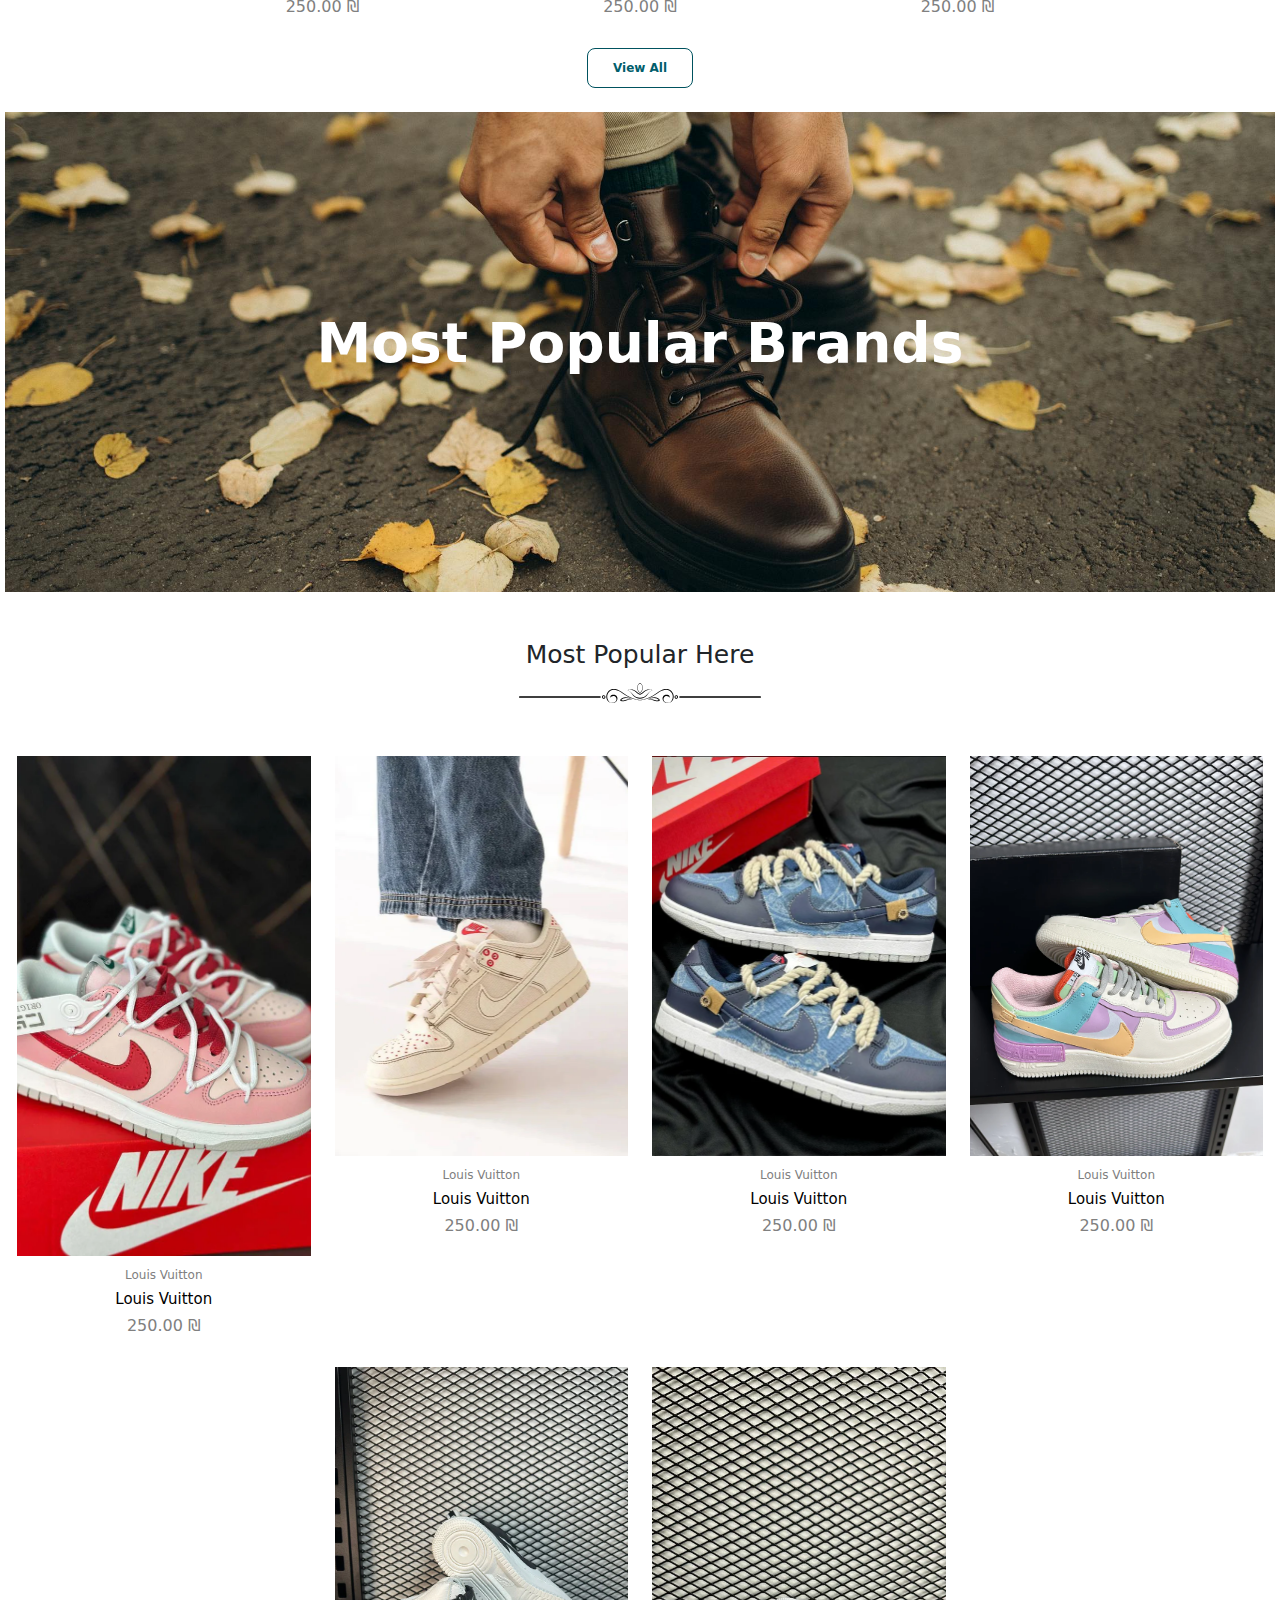
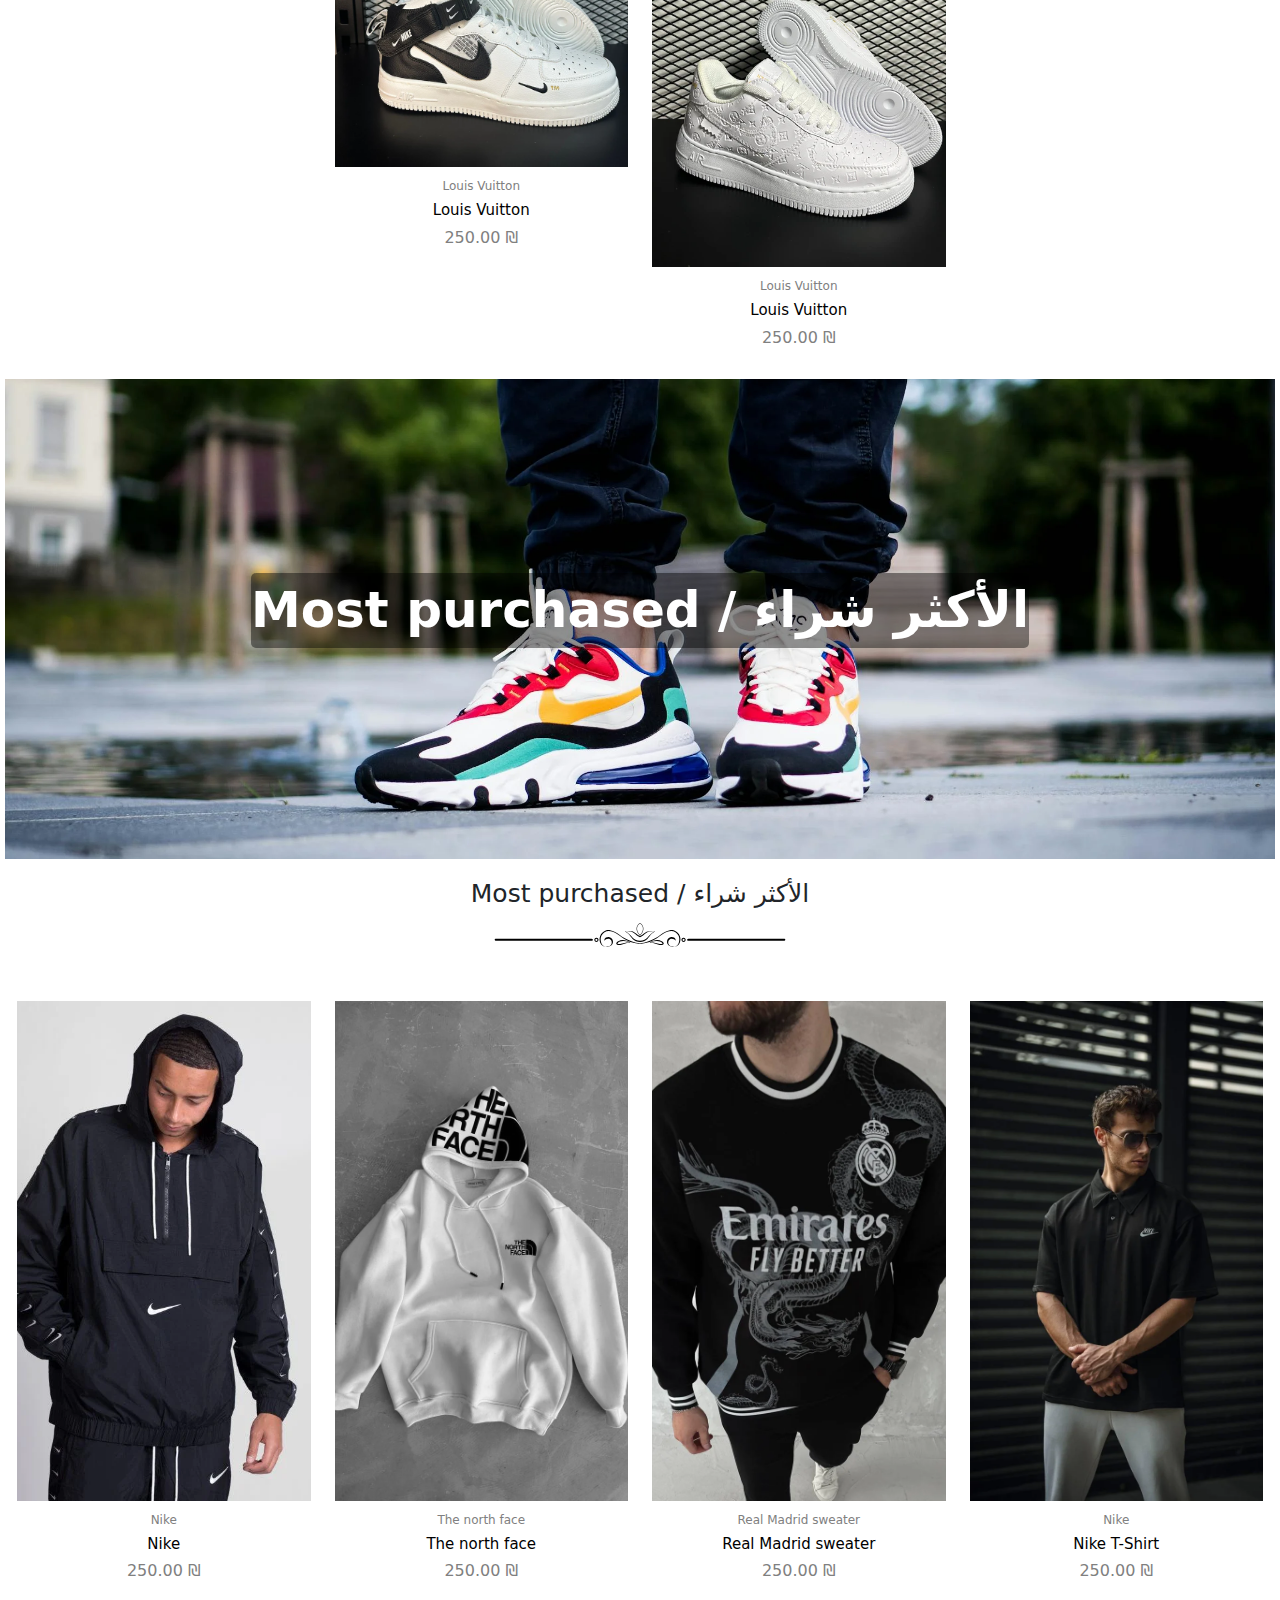
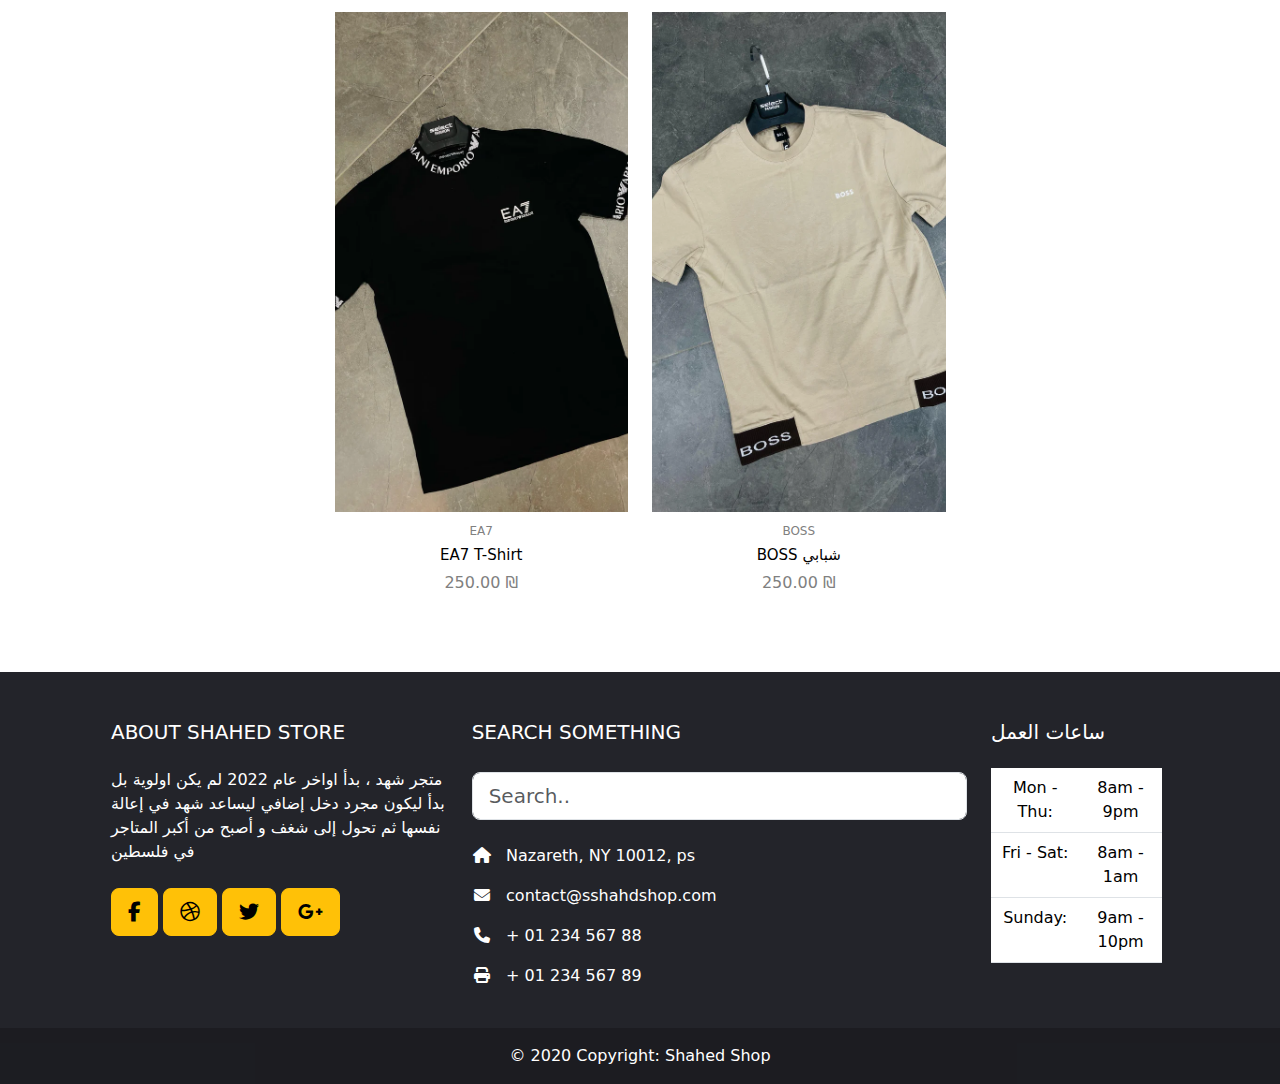
<file: Shop-now.html>
<!DOCTYPE html>
<html lang="en">
<head>
    <meta charset="UTF-8">
    <meta name="viewport" content="width=device-width, initial-scale=1.0">
    <title>Shahed Shop || خيارك الأول للأحذية عالية الجودة – Shahd Shoes</title>
    <link rel="stylesheet" href="https://cdnjs.cloudflare.com/ajax/libs/font-awesome/6.7.2/css/all.min.css" integrity="sha512-Evv84Mr4kqVGRNSgIGL/F/aIDqQb7xQ2vcrdIwxfjThSH8CSR7PBEakCr51Ck+w+/U6swU2Im1vVX0SVk9ABhg==" crossorigin="anonymous" referrerpolicy="no-referrer" />
    <link href="https://cdn.jsdelivr.net/npm/bootstrap@5.3.3/dist/css/bootstrap.min.css" rel="stylesheet" integrity="sha384-QWTKZyjpPEjISv5WaRU9OFeRpok6YctnYmDr5pNlyT2bRjXh0JMhjY6hW+ALEwIH" crossorigin="anonymous">
    <link href="https://fonts.googleapis.com/css2?family=Material+Symbols+Outlined" rel="stylesheet" />
    <link href="https://fonts.googleapis.com/icon?family=Material+Icons"
      rel="stylesheet">
      <link rel="stylesheet" href="assets/css/Shop-now.css">
    <link rel="stylesheet" href="https://cdn.jsdelivr.net/npm/bootstrap-icons@1.11.3/font/bootstrap-icons.min.css">
    <link rel="stylesheet" href="https://fonts.googleapis.com/css2?family=Material+Symbols+Outlined:opsz,wght,FILL,GRAD@20..48,100..700,0..1,-50..200" />
    <link
    rel="stylesheet"
    href="https://cdnjs.cloudflare.com/ajax/libs/animate.css/4.1.1/animate.min.css"/><link rel="stylesheet" href="assets/css/index.css">
    <link rel="icon" type="image/x-icon" href="assets/imgs/main-logo.ico">

</head>
<body>
      <nav class="navbar navbar-expand-lg navbar-dark position-relative" style="top: 5px;height: 4rem;" >
        <div class="container-fluid">

          <button class="navbar-toggler navbar-toggler-active col-xs-3" type="button" data-bs-toggle="collapse" data-bs-target="#navbarSupportedContent" aria-controls="navbarSupportedContent" aria-expanded="false" aria-label="Toggle navigation">
            <span class="navbar-toggler-icon"></span>
          </button>
          <a class="navbar-brand navbar-brand-logo" href="#"><img src="assets/imgs/Shop_Icon.png" alt="Shahed_shop icon"></a>

          <div class="icons-li2 gap-1   ">
            <li style="list-style:none;"><a href="#login"><span class="material-icons fs-3 text-light ">person_outline</span></a></li>
            <li style="list-style:none;"><a href="#search"><span class="material-symbols-outlined fs-3 text-light" style="transform: rotate(85deg);">search</span></a></li>
          </div>

          <div class="collapse navbar-collapse justify-content-center align-items-center gap-5" id="navbarSupportedContent">
   

            <ul class="navbar-nav mb-2 mb-lg-0">
              
              <div class="icons-li d-flex gap-2 ">
                <li><a class="text-light text-decoration-none " id="hover-effects" href="#cart" role="button"><span class="spans position-relative" style="bottom: 5px;"><i class="fa fa-ils me-2" style="font-size: 12px;" >
              </i>0.00 /</span></i><span class="material-symbols-outlined">shopping_bag</span></a></li>


                <li><a href="#favorite" class="text-light text-decoration-none"><span class="material-symbols-outlined fav">
                    favorite</span></a></li>
        
              </div>
              <div class="li-div navbar-nav navbar-nav2" id="test">
                <li class="nav-item">
                  <a class="nav-link active" aria-current="page" href="#Dolce & Gabbana">Dolce & Gabbana</a>
                </li>
                <li class="nav-item ">
                  <a class="nav-link active" href="#New Balance">New Balance</a>
                </li>
               
                <li class="nav-item ">
                  <a class="nav-link active" href="#Burberry">Burberry</a>
                </li>
             
              
              </div>
            

            </ul>


            <div class="social mb-lg-0 " >
              <a href="index.html"><img src="assets/imgs/Shop_Icon.png" alt="shahed shop icon" style="width: 130px;"></a>
            </div>

            <ul class="navbar-nav  mb-2 mb-lg-0 person-nav">
              <div class="li-div navbar-nav">
                <li class="nav-item">
                  <a class="nav-link active" aria-current="page" href="#Louis Vuitton">Louis Vuitton</a>
                </li>
                <li class="nav-item">
                  <a class="nav-link active" href="#Converse">Converse</a>
                </li>
                
                
                <li class="nav-item">
                  <a class="nav-link active" href="#Adidas">Adidas</a>
                </li>
              </div>
              <div class="icons-li gap-1" id="icons-li">
                <li><a href="#MyAccount"><span class="material-icons fs-3 text-light ">person_outline</span></a></li>
                <li><a href="#search"><span class="material-symbols-outlined fs-3 text-light" style="transform: rotate(85deg);">search</span></a></li>
              </div>
            
            </ul>
            
           
          </div>
        </div>
      </nav>
      <!--carousel start-->
      <section  class="carousel-sec">
        <div id="carouselExampleIndicators" class="carousel slide carousel-fade" data-bs-ride="carousel">
          <div class="carousel-indicators">
            <button type="button" data-bs-target="#carouselExampleIndicators" data-bs-slide-to="1" aria-label="Slide 2"  style=" border-radius: 100%;"></button>

            <button type="button" data-bs-target="#carouselExampleIndicators" data-bs-slide-to="0" class="active" aria-current="true" aria-label="Slide 1" style=" border-radius: 100%;"></button>
          </div>
          <div class="carousel-inner" >

            <div class="carousel-item ca1 ca3 active" data-bs-interval="4000">
              <div class="carousel-caption  d-md-block query" width="100%" >
              </div>
            </div>
            <div class="carousel-item ca2 ca4" data-bs-interval="4000">
              <div class="carousel-caption  d-md-block" width="100%" >
              </div>
            </div>
          </div>

      
          
      </section>
       <!--carousel end-->




       <section class="lsatsec " style="position: relative; top:21rem ;" >
        <div class="w-100 d-flex flex-column align-items-center">
            <h2 width="100%"  style="text-align: center;">All Products Here </h2>
            <img src="assets/imgs/svg_title.svg "  alt="" width="250px" class="w100">
        </div>
        
        
        
        <div class=" devider-lastsec d-flex mt-5" style="width: 100%;">
            <div class="products-show w-100" style="height: 100vh;">
            <div class=" row justify-content-center">

                <div class="testss col-12 col-xxl-3 col-xl-3 col-lg-3 col-sm-4 ">
                    <a href="#product" class="productscont "> 
                        <div class="product1" >
                          
                        </div>
                        <div class="div-details w-100 d-flex flex-column align-items-center">
                          <p class="product-name" style="color: gray; font-size: 12px;margin-top: 10px;">Adidas</p>
                          <p class="product-desc" style="color: black;font-size: 15px; position: relative; bottom: 12px;">Sport Adidas</p>
                          <span style="color: gray; margin-bottom: 5px; position: relative; bottom: 24px;">250.00 ₪</span>
                        </div>
                      </a>
        
                </div>
                  

            <!--product1-->

            <div class="testss col-12 col-xxl-3 col-xl-3 col-lg-3 col-sm-4 ">
                <a href="#product" class="productscont "> 
                    <div class="product11" > 
                      
                    </div>
                    <div class="div-details w-100 d-flex flex-column align-items-center">
                      <p class="product-name" style="color: gray; font-size: 12px;margin-top: 10px;">Dolce & Gabbana</p>
                      <p class="product-desc" style="color: black;font-size: 15px; position: relative; bottom: 12px;">Dolce & Gabbana</p>
                      <span style="color: gray; margin-bottom: 5px; position: relative; bottom: 24px;">250.00 ₪</span>
                    </div>
                  </a>
    
            </div>
              
            <!--product2-->


            <div class="testss col-12 col-xxl-3 col-xl-3 col-lg-3 col-sm-4 ">
                <a href="#product" class="productscont "> 
                    <div class="product2" >
                      
                    </div>
                    <div class="div-details w-100 d-flex flex-column align-items-center">
                      <p class="product-name" style="color: gray; font-size: 12px;margin-top: 10px;">Louis Vuitton</p>
                      <p class="product-desc" style="color: black;font-size: 15px; position: relative; bottom: 12px;">Louis Vuitton</p>
                      <span style="color: gray; margin-bottom: 5px; position: relative; bottom: 24px;">250.00 ₪</span>
                    </div>
                  </a>
    
            </div>
              
            <!--product3-->




            <div class="testss col-12 col-xxl-3 col-xl-3 col-lg-3 col-sm-4 ">
                <a href="#product" class="productscont "> 
                    <div class="product3" >
                      
                    </div>
                    <div class="div-details w-100 d-flex flex-column align-items-center">
                      <p class="product-name" style="color: gray; font-size: 12px;margin-top: 10px;">Louis Vuitton</p>
                      <p class="product-desc" style="color: black;font-size: 15px; position: relative; bottom: 12px;">Louis Vuitton</p>
                      <span style="color: gray; margin-bottom: 5px; position: relative; bottom: 24px;">250.00 ₪</span>
                    </div>
                  </a>
    
            </div>
              

                <!--product4-->

            <div class="testss col-12 col-xxl-3 col-xl-3 col-lg-3 col-sm-4 ">
                <a href="#product" class="productscont "> 
                    <div class="product4" >
                      
                    </div>
                    <div class="div-details w-100 d-flex flex-column align-items-center">
                      <p class="product-name" style="color: gray; font-size: 12px;margin-top: 10px;">Louis Vuitton</p>
                      <p class="product-desc" style="color: black;font-size: 15px; position: relative; bottom: 12px;">Louis Vuitton</p>
                      <span style="color: gray; margin-bottom: 5px; position: relative; bottom: 24px;">250.00 ₪</span>
                    </div>
                  </a>
    
            </div>
                            <!--product5-->

            <div class="testss col-12 col-xxl-3 col-xl-3 col-lg-3 col-sm-4 ">
                <a href="#product" class="productscont "> 
                    <div class="product5" >
                      
                    </div>
                    <div class="div-details w-100 d-flex flex-column align-items-center">
                      <p class="product-name" style="color: gray; font-size: 12px;margin-top: 10px;">Nike</p>
                      <p class="product-desc" style="color: black;font-size: 15px; position: relative; bottom: 12px;">Nike bag</p>
                      <span style="color: gray; margin-bottom: 5px; position: relative; bottom: 24px;">250.00 ₪</span>
                    </div>
                  </a>
    
            </div>

            <div class="testss col-12 col-xxl-3 col-xl-3 col-lg-3 col-sm-4 ">
                <a href="#product" class="productscont "> 
                    <div class="product55" >
                      
                    </div>
                    <div class="div-details w-100 d-flex flex-column align-items-center">
                      <p class="product-name" style="color: gray; font-size: 12px;margin-top: 10px;">Nike</p>
                      <p class="product-desc" style="color: black;font-size: 15px; position: relative; bottom: 12px;">Nike bag</p>
                      <span style="color: gray; margin-bottom: 5px; position: relative; bottom: 24px;">250.00 ₪</span>
                    </div>
                  </a>
    
            </div>


            
            <div class="sow w-100 d-flex justify-content-center mb-4 col-12">
                <button class="shopNow" style="font-weight: bold;font-size: 12px;">View All</button>
            </div>
              
        </div>
             <!--product6-->
             <div class=" row justify-content-center">
            <div class="devider-div2 col-12 w-100  mb-5 d-flex align-items-center justify-content-center" style="height:30rem;  ">

                <p class="w-100 text-center " style="font-size: 55px; font-weight: bolder; color: white;">Most Popular Brands</p>
            </div>
            
            <div class="w-100 d-flex flex-column align-items-center col-12 mb-5">
              <h2 width="100%"  style="text-align: center; font-size: 25px;" >Most Popular Here </h2>
              <img src="assets/imgs/svg_title.svg "  alt="" width="250px" class="w100">
          </div>
             <div class="testss col-12 col-xxl-3 col-xl-3 col-lg-3 col-sm-4 ">
                <a href="#product" class="productscont "> 
                    <div class="product6" >
                      
                    </div>
                    <div class="div-details w-100 d-flex flex-column align-items-center">
                      <p class="product-name" style="color: gray; font-size: 12px;margin-top: 10px;">Louis Vuitton</p>
                      <p class="product-desc" style="color: black;font-size: 15px; position: relative; bottom: 12px;">Louis Vuitton</p>
                      <span style="color: gray; margin-bottom: 5px; position: relative; bottom: 24px;">250.00 ₪</span>
                    </div>
                  </a>
    
            </div>
              


        <!--product7-->

        <div class="testss col-sm-4  col-12 col-xxl-3 col-xl-3 col-lg-3">
            <a href="#product" class="productscont "> 
                <div class="product7" >
                  
                </div>
                <div class="div-details w-100 d-flex flex-column align-items-center">
                  <p class="product-name" style="color: gray; font-size: 12px;margin-top: 10px;">Louis Vuitton</p>
                  <p class="product-desc" style="color: black;font-size: 15px; position: relative; bottom: 12px;">Louis Vuitton</p>
                  <span style="color: gray; margin-bottom: 5px; position: relative; bottom: 24px;">250.00 ₪</span>
                </div>
              </a>

        </div>
          

                          <!--product8-->


                          <div class="testss col-12 col-xxl-3 col-xl-3 col-sm-4  col-lg-3"">
                            <a href="#product" class="productscont "> 
                                <div class="product8" >
                                  
                                </div>
                                <div class="div-details w-100 d-flex flex-column align-items-center">
                                  <p class="product-name" style="color: gray; font-size: 12px;margin-top: 10px;">Louis Vuitton</p>
                                  <p class="product-desc" style="color: black;font-size: 15px; position: relative; bottom: 12px;">Louis Vuitton</p>
                                  <span style="color: gray; margin-bottom: 5px; position: relative; bottom: 24px;">250.00 ₪</span>
                                </div>
                              </a>
                
                        </div>
                          

                          <!--product9-->
                          <div class="testss col-12 col-sm-4   col-xxl-3 col-xl-3 col-lg-3"">
                            <a href="#product" class="productscont "> 
                                <div class="product9" >
                                  
                                </div>
                                <div class="div-details w-100 d-flex flex-column align-items-center">
                                  <p class="product-name" style="color: gray; font-size: 12px;margin-top: 10px;">Louis Vuitton</p>
                                  <p class="product-desc" style="color: black;font-size: 15px; position: relative; bottom: 12px;">Louis Vuitton</p>
                                  <span style="color: gray; margin-bottom: 5px; position: relative; bottom: 24px;">250.00 ₪</span>
                                </div>
                              </a>
                
                        </div>
                          
                          <!--product10-->

                          <div class="testss col-12 col-sm-4 col-xxl-3 col-xl-3 col-lg-3">
                            <a href="#product" class="productscont "> 
                                <div class="product10" >
                                  
                                </div>
                                <div class="div-details w-100 d-flex flex-column align-items-center">
                                  <p class="product-name" style="color: gray; font-size: 12px;margin-top: 10px;">Louis Vuitton</p>
                                  <p class="product-desc" style="color: black;font-size: 15px; position: relative; bottom: 12px;">Louis Vuitton</p>
                                  <span style="color: gray; margin-bottom: 5px; position: relative; bottom: 24px;">250.00 ₪</span>
                                </div>
                              </a>
                
                        </div>
                          
                          <!--product10-->

                          
                          <div class="testss col-12 col-sm-4 col-xxl-3 col-xl-3 col-lg-3">
                            <a href="#product" class="productscont "> 
                                <div class="product1" >
                                  
                                </div>
                                <div class="div-details w-100 d-flex flex-column align-items-center">
                                  <p class="product-name" style="color: gray; font-size: 12px;margin-top: 10px;">Louis Vuitton</p>
                                  <p class="product-desc" style="color: black;font-size: 15px; position: relative; bottom: 12px;">Louis Vuitton</p>
                                  <span style="color: gray; margin-bottom: 5px; position: relative; bottom: 24px;">250.00 ₪</span>
                                </div>
                              </a>
                
                        </div>

                                                  <!--product11-->

                        </div>
                        <div class=" row justify-content-center">
                            <div class="devider4 w-100 col-12 d-flex align-items-center justify-content-center" style="height: 30rem;">
                                <p  style="font-size: 50px; font-weight: bolder; color: white; background-color: rgba(0, 0, 0, 0.422); border-radius: 5px;">Most purchased / الأكثر شراء</p>

                            </div>

                            
                            <div class="w-100 d-flex flex-column align-items-center mb-5 col-12">
                              <h2 width="100%"  style="text-align: center;font-size: 25px;">Most purchased / الأكثر شراء</h2>
                              <img src="assets/imgs/svg_title.svg "  alt="" width="300px" class="w100">
                          </div>

                            <div class="testss col-12 col-sm-4 col-xxl-3 col-xl-3 col-lg-3">
                                <a href="#product" class="productscont "> 
                                    <div class="product22" >
                                      
                                    </div>
                                    <div class="div-details w-100 d-flex flex-column align-items-center">
                                      <p class="product-name" style="color: gray; font-size: 12px;margin-top: 10px;">Nike</p>
                                      <p class="product-desc" style="color: black;font-size: 15px; position: relative; bottom: 12px;">Nike</p>
                                      <span style="color: gray; margin-bottom: 5px; position: relative; bottom: 24px;">250.00 ₪</span>
                                    </div>
                                  </a>
                    
                            </div>



                            <div class="testss col-12 col-sm-4 col-xxl-3 col-xl-3 col-lg-3">
                                <a href="#product" class="productscont "> 
                                    <div class="product23" >
                                      
                                    </div>
                                    <div class="div-details w-100 d-flex flex-column align-items-center">
                                      <p class="product-name" style="color: gray; font-size: 12px;margin-top: 10px;">The north face</p>
                                      <p class="product-desc" style="color: black;font-size: 15px; position: relative; bottom: 12px;">The north face</p>
                                      <span style="color: gray; margin-bottom: 5px; position: relative; bottom: 24px;">250.00 ₪</span>
                                    </div>
                                  </a>
                    
                            </div>


                            <div class="testss col-12 col-sm-4 col-xxl-3 col-xl-3 col-lg-3">
                                <a href="#product" class="productscont "> 
                                    <div class="product24" >
                                      
                                    </div>
                                    <div class="div-details w-100 d-flex flex-column align-items-center">
                                      <p class="product-name" style="color: gray; font-size: 12px;margin-top: 10px;">Real Madrid sweater</p>
                                      <p class="product-desc" style="color: black;font-size: 15px; position: relative; bottom: 12px;">Real Madrid sweater</p>
                                      <span style="color: gray; margin-bottom: 5px; position: relative; bottom: 24px;">250.00 ₪</span>
                                    </div>
                                  </a>
                    
                            </div>


                            <div class="testss col-12 col-sm-4 col-xxl-3 col-xl-3 col-lg-3">
                                <a href="#product" class="productscont "> 
                                    <div class="product25" >
                                      
                                    </div>
                                    <div class="div-details w-100 d-flex flex-column align-items-center">
                                      <p class="product-name" style="color: gray; font-size: 12px;margin-top: 10px;">Nike</p>
                                      <p class="product-desc" style="color: black;font-size: 15px; position: relative; bottom: 12px;">Nike T-Shirt</p>
                                      <span style="color: gray; margin-bottom: 5px; position: relative; bottom: 24px;">250.00 ₪</span>
                                    </div>
                                  </a>
                    
                            </div>



                            <div class="testss col-12 col-sm-4 col-xxl-3 col-xl-3 col-lg-3">
                                <a href="#product" class="productscont "> 
                                    <div class="product26" >
                                      
                                    </div>
                                    <div class="div-details w-100 d-flex flex-column align-items-center">
                                      <p class="product-name" style="color: gray; font-size: 12px;margin-top: 10px;">EA7</p>
                                      <p class="product-desc" style="color: black;font-size: 15px; position: relative; bottom: 12px;">EA7 T-Shirt</p>
                                      <span style="color: gray; margin-bottom: 5px; position: relative; bottom: 24px;">250.00 ₪</span>
                                    </div>
                                  </a>
                    
                            </div>


                            <div class="testss col-12 col-sm-4 col-xxl-3 col-xl-3 col-lg-3">
                                <a href="#product" class="productscont "> 
                                    <div class="product27" >
                                      
                                    </div>
                                    <div class="div-details w-100 d-flex flex-column align-items-center">
                                      <p class="product-name" style="color: gray; font-size: 12px;margin-top: 10px;">BOSS</p>
                                      <p class="product-desc" style="color: black;font-size: 15px; position: relative; bottom: 12px;">BOSS شبابي</p>
                                      <span style="color: gray; margin-bottom: 5px; position: relative; bottom: 24px;">250.00 ₪</span>
                                    </div>
                                  </a>
                    
                            </div>
                        </div>

            
                        <footer class="new-footer">
                            <div class=" my-5">
                            
                              <footer class="text-white text-center text-lg-start" style="background-color: #23242a;">
                                <!-- Grid container -->
                                <div class="container p-4">
                                  <!--Grid row-->
                                  <div class="row mt-4">
                                    <!--Grid column-->
                                    <div class="col-lg-4 col-md-12 mb-4 mb-md-0">
                                      <h5 class="text-uppercase mb-4">About Shahed store</h5>
                            
                                      <p>
                                        متجر شهد ، بدأ اواخر عام 2022 لم يكن اولوية بل بدأ ليكون مجرد دخل إضافي ليساعد شهد في إعالة نفسها ثم تحول إلى شغف و أصبح من أكبر المتاجر في فلسطين
                                      </p>
                            
                                      <div class="mt-4">
                                        <!-- Facebook -->
                                        <a type="button" href="#Shahed-facebook" class="btn btn-floating btn-warning btn-lg"><i class="fab fa-facebook-f"></i></a>
                                        <!-- Dribbble -->
                                        <a type="button" href="#Shahed-Dribbble" class="btn btn-floating btn-warning btn-lg"><i class="fab fa-dribbble"></i></a>
                                        <!-- Twitter -->
                                        <a type="button"  href="#Shahed-Twitter" class="btn btn-floating btn-warning btn-lg"><i class="fab fa-twitter"></i></a>
                                        <!-- Google + -->
                                        <a type="button" href="#Shahed-Linkedin" class="btn btn-floating btn-warning btn-lg"><i class="fab fa-google-plus-g"></i></a>
                                        <!-- Linkedin -->
                                      </div>
                                    </div>
                                    <!--Grid column-->
                            
                                    <!--Grid column-->
                                    <div class="speacial col-lg-4 col-md-6 mb-4 mb-md-0">
                                      <h5 class="text-uppercase mb-4 pb-1">Search something</h5>
                            
                                      <div class="form-outline form-white mb-4">
                                        <input type="text" id="formControlLg" class="form-control form-control-lg" placeholder="Search..">
                                      <div class="form-notch"><div class="form-notch-leading" style="width: 9px;"></div><div class="form-notch-middle" style="width: 48.8px;"></div><div class="form-notch-trailing"></div></div></div>
                            
                                      <ul class="fa-ul" style="margin-left: 1.65em;">
                                        <li class="mb-3">
                                          <span class="fa-li"><i class="fas fa-home"></i></span><span class="ms-2">Nazareth, NY 10012, ps</span>
                                        </li>
                                        <li class="mb-3">
                                          <span class="fa-li"><i class="fas fa-envelope"></i></span><span class="ms-2">contact@sshahdshop.com</span>
                                        </li>
                                        <li class="mb-3">
                                          <span class="fa-li"><i class="fas fa-phone"></i></span><span class="ms-2">+ 01 234 567 88</span>
                                        </li>
                                        <li class="mb-3">
                                          <span class="fa-li"><i class="fas fa-print"></i></span><span class="ms-2">+ 01 234 567 89</span>
                                        </li>
                                      </ul>
                                    </div>
                                    <!--Grid column-->
                            
                                    <!--Grid column-->
                                    <div class="col-lg-4  mb-4 mb-md-0 costom">
                                      <h5 class="text-uppercase mb-4">ساعات العمل</h5>
                            
                                      <table class="table text-center text-white">
                                        <tbody class="font-weight-normal">
                                          <tr>
                                            <td>Mon - Thu:</td>
                                            <td>8am - 9pm</td>
                                          </tr>
                                          <tr>
                                            <td>Fri - Sat:</td>
                                            <td>8am - 1am</td>
                                          </tr>
                                          <tr>
                                            <td>Sunday:</td>
                                            <td>9am - 10pm</td>
                                          </tr>
                                        </tbody>
                                      </table>
                                    </div>
                                    <!--Grid column-->
                                  </div>
                                  <!--Grid row-->
                                </div>
                                <!-- Grid container -->
                            
                                <!-- Copyright -->
                                <div class="text-center p-3" style="background-color: rgba(0, 0, 0, 0.2);">
                                  © 2020 Copyright:
                                  <a class="text-white">Shahed Shop</a>
                                </div>
                                <!-- Copyright -->
                              </footer>
                              
                            </div>
                            <!-- End of .container -->
                              </footer>

                
            </div>
            

            </div>



        </div>

       </section>





     
    <script src="https://cdn.jsdelivr.net/npm/bootstrap@5.3.3/dist/js/bootstrap.bundle.min.js" integrity="sha384-YvpcrYf0tY3lHB60NNkmXc5s9fDVZLESaAA55NDzOxhy9GkcIdslK1eN7N6jIeHz" crossorigin="anonymous"></script>

</body>
</html>
</file>
<file: assets/css/index.css>
* {
  box-sizing: border-box;
  margin: 0;
  padding: 0;
}
@import url("https://fonts.googleapis.com/css2?family=Tajawal&display=swap");
@import url('https://fonts.googleapis.com/css2?family=Amiri:ital,wght@0,400;0,700;1,400;1,700&display=swap');
header {
  width: 100%;
  position: relative;
}
body{
  height: 0;
}
footer{
  position: relative;
  top: 20rem;
}
a{
  text-decoration: none;
}
nav{
  position: fixed;
  z-index: 999;
  width: 100%;
}
.sec1 .row a {
  opacity: 0;
  transform: translateY(50px);
  transition: opacity 1s ease, transform 1s ease;
}
.sec1 .row a.visible {
  opacity: 1;
  transform: translateY(0); 
}

.sec2 .div1-cont-sec2, .sec2 .div2-cont-sec2, .sec2 .div3-cont-sec2 {
  opacity: 0;
  transform: translateY(50px);
  transition: opacity 1s ease, transform 1s ease;
}

.sec2 .div1-cont-sec2.visible, .sec2 .div2-cont-sec2.visible, .sec2 .div3-cont-sec2.visible {
  opacity: 1;
  transform: translateY(0);
}

.sec4-cont1 a {
  display: block;
  opacity: 0;
  transition: opacity 1s ease-in-out;
}

.sec4-cont1.visible a {
  opacity: 1;
}
.trans-div {
  display: flex;
  position: fixed;
  top: 0;
  left: 0px;
  z-index: 1999;
  justify-content: center;
  align-items: flex-start;
  height: 42.5rem;
  width: 76px;
}
.translates{
  position: fixed;
  top: 50%;
  list-style: none;
  border: 1px solid #0000003d;
  border-radius: 6px;
  background-color: #ffffff;

}
.dropdown-item:focus, .dropdown-item:hover {
  color: #949494;
  background-color: var(--bs-dropdown-link-hover-bg);
}
@media (max-width: 991px) and (min-width: 490px) {
  .trans-div {
    display: flex;
    position: fixed;
    top: 0;
    left: 0px;
    z-index: 1999;
    justify-content: center;
    align-items: flex-start;
    height: 43.5rem;
    width: 103px;
  }
  .translates a{
    font-size: 18px !important;
  }
}

.navbar-collapse {
  flex-basis: 100%;
  flex-grow: -2;
  align-items: flex-start;
  direction: ltr;
}
.navbar > .container,
.navbar > .container-fluid,
.navbar > .container-lg,
.navbar > .container-md,
.navbar > .container-sm,س
.navbar > .container-xl,
.navbar > .container-xxl {
  display: flex;
  flex-wrap: inherit;
  align-items: center;
  justify-content: space-between;
  flex-direction: row-reverse;
}
.navbar-brand-logo {
  display: none;
}
.navbar-collapse .navbar-brand-logo {
  display: block;
}
.navbar-brand-logo img {
  width: 120px;
}
.icons-li.d-flex.gap-4 {
  width: 88px;
  margin-right: 0px;
}
@media (max-width: 992px) {
  .navbar-brand-logo {
    display: block;
  }
  .social {
    display: none;
  }
  .navbar-nav {
    --bs-nav-link-padding-x: 0;
    --bs-nav-link-padding-y: 0.5rem;
    --bs-nav-link-font-weight: ;
    --bs-nav-link-color: var(--bs-navbar-color);
    --bs-nav-link-hover-color: var(--bs-navbar-hover-color);
    --bs-nav-link-disabled-color: var(--bs-navbar-disabled-color);
    display: flex;
    flex-direction: column;
    padding-left: 0;
    margin-bottom: 0;
    list-style: none;
    direction: rtl;
  }
  a.nav-link {
    font-size: 19px;
    font-family: "Tajawal", sans-serif;
    font-weight: 500;
    font-style: normal;
  }
  .navbar-expand-lg .navbar-nav {
    flex-wrap: wrap;
  }
}
.navbar-nav2 {
  direction: rtl;
}
.navbar-expand-lg .navbar-nav {
  flex-direction: row;
  width: -webkit-fill-available;
  align-items: center;
}
@media (max-width: 991px) {
  .navbar-toggler-active.navbar-expand-lg.navbar-nav {
    flex-direction: column;
    align-items: center;
    width: fit-content;
  }
  .navbar-expand-lg .navbar-nav {
    flex-direction: column;
    width: -webkit-fill-available;
    align-items: flex-start;
  }
  a.nav-link {
    font-size: 25px;
    font-family: "Tajawal", sans-serif;
    font-weight: 500;
    font-style: normal;
  }
}
.material-symbols-outlined {
  font-variation-settings: "FILL" 0, "wght" 300, "GRAD" -25, "opsz" 40;
}
.icons-li.d-flex.gap-2 {
  width: 180px;
  margin-left: 12px;
}
.material-symbols-outlined {
  font-family: "Material Symbols Outlined";
  font-weight: normal;
  font-style: normal;
  font-size: 27px;
  line-height: 1;
  letter-spacing: normal;
  text-transform: none;
  display: inline-block;
  white-space: nowrap;
  word-wrap: normal;
  direction: ltr;
  -webkit-font-feature-settings: "liga";
  -webkit-font-smoothing: antialiased;
}
.fav {
  margin-top: 1px;
}
@media (max-width: 1166px) {
  .navbar-expand-lg .navbar-nav {
    flex-direction: row;
    width: -webkit-fill-available;
    align-items: center;
    gap: 12px;
  }
  .icons-li.d-flex.gap-2 {
    width: 180px;
    margin-left: 0px;
    position: relative;
    left: 10px;
  }
}
.nav-link a {
  font-size: 12px;
  font-family: "Tajawal", sans-serif;
  font-weight: 500;
  font-style: normal;
}
.nav-link.active:hover {
  color: #56cfe1;
}
.icons-li .d-flex .gap-1 li a span:hover {
  color: #56cfe1;
}
.material-icons {
  transition: 0.2s ease-in-out;
}
.material-icons:hover {
  color: #56cfe1 !important;
}
.material-symbols-outlined:hover {
  color: #56cfe1 !important;
}
#hover-effects span{
  transition: 0.2s ease-in-out;
}
#hover-effects:hover span{
  color: #56cfe1;
}
@media (max-width: 2098px) and (min-width: 1170px) {
  .navbar-expand-lg .navbar-nav {
    flex-direction: row;
    width: -webkit-fill-available;
    align-items: center;
    gap: 6px;
  }
}
@media (max-width: 1170px) and (min-width: 1100px) {
  .navbar-expand-lg .navbar-nav {
    flex-direction: row;
    width: -webkit-fill-available;
    align-items: center;
    gap: 6px;
  }
  .li-div .navbar-nav {
    width: 63% !important;
    position: relative;
    left: 50px;
  }
  .icons-li .d-flex .gap-1 {
    width: 20%;
    position: relative;
    left: 88px;
  }
  .social .mb-lg-0 {
    position: relative;
    left: 50px;
  }
  .li-div .navbar-nav .navbar-nav2 {
    position: relative;
    left: 86px;
    width: 112%;
  }
  .icons-li.d-flex.gap-2 {

    width: 123px;
    margin-left: 0px;
    position: absolute;
    left: 10px;
    top: 67px;
  }
}
@media (max-width: 1100px) and (min-width: 992px) {
  .navbar-expand-lg .navbar-nav {
    flex-direction: row;
    width: -webkit-fill-available;
    align-items: center;
    gap: 6px !important;
  }
  .li-div .navbar-nav {
    width: 63% !important;
    position: relative;
    left: 50px;
  }
  .icons-li .d-flex .gap-1 {
    width: 20%;
    position: relative;
    left: 88px;
  }
  .social .mb-lg-0 {
    position: relative;
    left: 50px;
  }
  .li-div .navbar-nav .navbar-nav2 {
    position: relative;
    left: 86px;
    width: 112%;
  }
  .icons-li.d-flex.gap-2 {
    width: 123px;
    margin-left: 0px;
    position: absolute;
    left: 10px;
    top: 22px;
  }
  .icons-li.d-flex.gap-2 {
    width: 123px;
    margin-left: 0px;
    position: absolute;
    left: 10px;
    top: 60px !important;
  }
  .nav-link {
    font-size: 13px;
  }
}
button.navbar-toggler.navbar-toggler-active {
  flex-direction: column;
  align-items: flex-start;
  gap: 12px;
}
button.navbar-toggler.navbar-toggler-active .li-div.navbar-nav.navbar-nav2 {
  position: relative;
  left: 126px;
}
button.navbar-toggler.navbar-toggler-active .navbar-expand-lg .navbar-nav {
  flex-direction: row;
  align-items: center;
  gap: 25px;
  justify-content: center;
}
@media (max-width: 490px) {
  .navbar-expand-lg .navbar-nav {
    position: relative;
    top: 20px;
    flex-direction: row;
    width: -webkit-fill-available;
    align-items: center;
    gap: 12px;
    flex-wrap: wrap;
  }
  .icons-li .d-flex .gap-1 {
    position: relative;
    top: 20px;
  }
  .navbar-collapse {
    flex-basis: 100%;
    flex-grow: -2;
    align-items: flex-start;
    direction: ltr;
    height: 19rem;
    width: 100%;
  }
  .container,
  .container-fluid,
  .container-lg,
  .container-md,
  .container-sm,
  .container-xl,
  .container-xxl {
    --bs-gutter-x: 1.5rem;
  }
  .navbar-collapse {
    flex-basis: 100%;
    flex-grow: -2;
    align-items: flex-start;
    direction: ltr;
    height: 19rem;
    width: 100%;
  }
  a.nav-link {
    font-size: 19px;
    font-family: "Tajawal", sans-serif;
    font-weight: 500;
    font-style: normal;
  }
}
.nav-link:hover .dropdown-menu {
  display: block;
}
.ca1 {
  background-image: url(../imgs/HeroSec1.webp);
  width: 100%;
  background-position: center;
  background-repeat: no-repeat;
  background-size: cover;
  height: 43.5rem;
}
.ca2 {
  background-image: url(../imgs/HeroSec2.webp);
  width: 100%;
  background-position: center;
  background-repeat: no-repeat;
  background-size: cover;
  height: 43.5rem;
}

.navbar-expand-lg .navbar-nav {
  flex-direction: row;
  width: -webkit-fill-available;
  align-items: center;
  gap: 21px;
}
@media (max-width: 180px) {
  .navbar-expand-lg .navbar-nav {
    flex-direction: row;
    width: -webkit-fill-available;
    align-items: center;
    gap: 10px !important;
  }
}
.carousel-sec {
  position: absolute;
  height: 43.5rem;
  width: 100%;
  object-fit: cover;
  top: 0;
  left: 0;
  z-index: -1;
}
.nav-link {
  display: block;
  padding: var(--bs-nav-link-padding-y) var(--bs-nav-link-padding-x);
  font-size: 13px;
  font-weight: var(--bs-nav-link-font-weight);
  color: var(--bs-nav-link-color);
  text-decoration: none;
  background: 0 0;
  border: 0;
  transition: color 0.15s ease-in-out, background-color 0.15s ease-in-out,
    border-color 0.15s ease-in-out;
}
.scrols:hover {
  color: #56cfe1;
}
main {
  z-index: 1555;
  position: relative;
  top: 40rem;
}
.button-48 {
  appearance: none;
  background-color: #2e5b75;
  border-width: 0;
  box-sizing: border-box;
  color: #ffffff;
  cursor: pointer;
  display: inline-block;
  font-family: Clarkson, Helvetica, sans-serif;
  font-size: 13px;
  font-weight: 500;
  letter-spacing: 0;
  line-height: 1em;
  margin: 0;
  opacity: 1;
  outline: 0;
  padding: 1.1em 2.5em;
  position: relative;
  text-align: center;
  text-decoration: none;
  text-rendering: geometricprecision;
  text-transform: uppercase;
  transition: opacity 300ms cubic-bezier(0.694, 0, 0.335, 1),
    background-color 100ms cubic-bezier(0.694, 0, 0.335, 1),
    color 100ms cubic-bezier(0.694, 0, 0.335, 1);
  user-select: none;
  -webkit-user-select: none;
  touch-action: manipulation;
  vertical-align: baseline;
  white-space: nowrap;
  border-radius: 7px;
}
.button-48:before {
  animation: opacityFallbackOut 0.5s step-end forwards;
  backface-visibility: hidden;
  background-color: #e07309;
  clip-path: polygon(-1% 0, 0 0, -25% 100%, -1% 100%);
  content: "";
  height: 100%;
  left: 0;
  position: absolute;
  top: 0;
  transform: translateZ(0);
  transition: clip-path 0.5s cubic-bezier(0.165, 0.84, 0.44, 1),
    -webkit-clip-path 0.5s cubic-bezier(0.165, 0.84, 0.44, 1);
  width: 100%;
  border-radius: 7px;
}
.button-48:hover:before {
  animation: opacityFallbackIn 0s step-start forwards;
  clip-path: polygon(0 0, 101% 0, 101% 101%, 0 101%);
}
.button-48:after {
  background-color: #ffffff;
}
.button-48 span {
  z-index: 1;
  position: relative;
}
.tjwal {
  font-size: 35px;
  font-family: "Tajawal", sans-serif;
  font-weight: 500;
  font-style: normal;
  color: #ffffff;
}
.carousel-indicators{
  align-items: center;
}
.carousel-indicators [data-bs-target] {
  display: inline-flex;
  justify-content: center;
  align-items: center;
  width:10px ; /* القيم الافتراضية إذا لم يتم تعريف المتغير */
  height: 10px;
  background-color: var(--slider-dot-background, rgba(0, 0, 0, 0.5));
  border: 2px solid var(--slider-dot-border, transparent);
  margin: 0 calc(var(--space-dots, 8px) / 2);
  cursor: pointer;
  opacity: 0.5;
  transition: all 0.3s ease-in-out;
  border-radius: 50%;
}
.icons-li{
  display: none;
}
.icons-li2{
  display: none ;
}
@media(min-width: 992px){
  #icons-li{
    display: flex;
  }
}
.carousel-indicators .active {
  opacity: 1;
  background-color: var(--slider-dot-active-background, #000000);
  transform: scale(1.2);
  width: 25px !important;
  height: 7px !important;
  border-radius: 12px !important;
}
.carousel-caption .d-none .d-md-block{
  height: 12rem;
}
@media(max-width: 1372px ) and (min-width: 991px) {
  .carousel-caption.d-none.d-md-block .query{
    height: 17rem;
  }
}
@media (min-width: 180px) and (max-width: 600px) {
 .animate__animated .animate__fadeInTopLeft .fw-bold .tjwal{
  font-size: 35px;
 }
}

 @media(max-width: 250px) {
  .animate__animated .animate__fadeInTopLeft .fw-bold .tjwal{
   font-size: 35px;
  }
  .tjwal{
    font-size: 15px;
  }
 }
 @media(max-width: 992px){
  .icons-li2{
    display: flex ;
  }
  .icons-li .gap-1{
    display: flex ;
  }
  .scrols{
    display: none ;
  }

 }
@media (min-width: 992px) {
  .navbar-expand-lg .navbar-nav .nav-link {
      padding-right: 0;
      padding-left: var(--bs-navbar-nav-link-padding-x);
  }
}
.Arabic-pra{
  font-size: 45px !important;
}
@media(max-width: 300px) {
  .animate__animated .animate__fadeInTopLeft .fw-bold .tjwal{
   font-size: 35px;
  }
  .tjwal{
    font-size: 25px;
  }
  .Arabic-pra{
    font-size: 30px !important;
  }
 }
 .navbar-toggler-active #icons-li{
  display: none ;
}

.sec1{
  height: 50rem;
}
.scrols{
  transition: 0.2s ease-in-out;
}
.div-nike {
  width: 80%;
  height: 28rem;
  background-color: white;
  position: absolute;
  top: 70px;
  right: 10%;
  z-index: 1000;
  opacity: 0;
  visibility: hidden;
  transition: opacity 0.3s ease-in-out, visibility 0.3s ease-in-out;
}

.div-nike.show {
  opacity: 1;
  visibility: visible;
}

.animate__fadeIn {
  animation-duration: 0.3s !important;
}

.animate__fadeOut {
  animation-duration: 0.3s !important;
}

@media (max-width: 1249px) and (min-width: 1169px) {
  .navbar-expand-lg .navbar-nav {
    flex-direction: row;
    width: -webkit-fill-available;
    align-items: center;
    gap: 11px !important;
  }
}

.div-nike {
  display: flex;
  flex-direction: row-reverse;
}

.links-nike {
  width: 20%;
  height: 100%;
}

.bottoms {
  bottom: 60px;
}

.nike-a {
  color: gray;
  font-size: 13px;
}

.nike-a:hover {
  color: #56cfe1;
}

.card {
  border: none;
}

.card-title {
  text-decoration: none;
  color: gray;
  text-align: center;
  font-size: 12px;
}

.card-text {
  color: black;
  text-align: center;
  font-size: 12px;
  font-weight: 600;
}

.prices {
  position: relative;
  bottom: 7px;
}

.cards-nike {
  overflow: hidden;
  width: 79%;
  justify-content: center;
}

.imge-card {
  width: 100%;
  height: 15rem;
  overflow: hidden !important;
}

.card-img, .card-img-bottom, .card-img-top {
  width: 100%;
  height: 15rem;
  overflow: hidden;
  transition: transform 0.5s ease;
}
.imgos1 {
  position: relative;
  width: 100%;
  height: 15rem;
  overflow: hidden;
  background-image: url(../imgs/Nike1.webp);
  background-size: cover;
  background-position: center;
  background-repeat: no-repeat;
  transition: transform 0.4s ease-in-out;
}

.imgos1::after {
  content: '';
  position: absolute;
  top: 0;
  left: 0;
  width: 100%;
  height: 100%;
  background-image: url(../imgs/nike11.webp);
  background-size: cover;
  background-position: center;
  background-repeat: no-repeat;
  opacity: 0; 
  transition: opacity 0.4s ease-in-out;
}

.imgos1:hover {
  transform: scale(1.2); 
}

.imgos1:hover::after {
  opacity: 1; 
}


.imgos2 {
  width: 100%;
  height: 15rem;
  overflow: hidden;
  background-image: url(../imgs/nike22.webp);
  background-size: cover;
  background-position: center;
  transition: 0.4s ease-in-out;
  background-repeat: no-repeat;
}

.imgos2:hover {
  transform: scale(1.2);
  background-image: url(../imgs/nike2.webp);
}

.imgos3 {
  width: 100%;
  height: 15rem;
  overflow: hidden;
  background-image: url(../imgs/nike3.webp);
  background-size: cover;
  background-position: center;
  transition: 0.4s ease-in-out;
  background-repeat: no-repeat;
}

.imgos3:hover {
  transform: scale(1.2);
  background-image: url(../imgs/nike33.webp);
}

.imgos4 {
  width: 100%;
  height: 15rem;
  overflow: hidden;
  background-image: url(../imgs/nike4.webp);
  background-size: cover;
  background-position: center;
  transition: 0.4s ease-in-out;
  background-repeat: no-repeat;
}

.imgos4:hover {
  transform: scale(1.2);
  background-image: url(../imgs/nike44.webp);
}

.imgos5 {
  width: 100%;
  height: 15rem;
  overflow: hidden;
  background-image: url(../imgs/nike5.webp);
  background-size: cover;
  background-position: center;
  transition: 0.4s ease-in-out;
  background-repeat: no-repeat;
}

.imgos5:hover {
  transform: scale(1.2);
  background-image: url(../imgs/nike51.webp);
}

.card-img, .card-img-top {
  border-top-left-radius: 0px;
  border-top-right-radius: 0px;
}

@media (max-width: 1500px) and (min-width: 1320px) {
  .list-unstyled {
    margin: 0px !important;
  }

  .bottoms {
    bottom: 0px !important;
  }
}

@media (max-width: 1345px) {
  .card-img, .card-img-bottom, .card-img-top {
    width: 100%;
    height: 15rem;
  }
}

@media (max-width: 1200px) {
  .card-1 {
    display: none;
  }

  .card-2 {
    display: none;
  }
}

.div-nike {
  overflow: hidden;
}

.conts1{
  background-image: url(../imgs/shoes-test.jpg);
  background-position: right;
  background-size: cover;
  background-repeat: no-repeat;
  border-radius: 10px;
  transition: 0.4s ease-in-out !important;
  
}
.conts1:hover{
  transform: scale(105%) !important;

}
.conts2{
  background-image: url(../imgs/shoes-test2.webp);
  background-position: center;
  background-size: cover;
  background-repeat: no-repeat;
  border-radius: 10px;
  transition: 0.4s ease-in-out !important;


}
.conts2:hover{
  transform: scale(105%) !important;

}
.conts3{
  background-image: url(../imgs/shoes-test3.webp);
  background-position: center;
  background-size: cover;
  background-repeat: no-repeat;
  border-radius: 10px;
  transition: 0.4s ease-in-out !;

}
.conts3:hover{
  transform: scale(105%) !important;

}
.conts4{
  background-image: url(../imgs/shoes-test4.webp);
  background-position: center;
  background-size: cover;
  background-repeat: no-repeat;
  border-radius: 10px;
  transition: 0.4s ease-in-out !important;

}
.conts4:hover{
  transform: scale(105%) !important;

}
.span-shoes{
  position: relative;
    top: 400px;
    text-align: center;
    width: 100%;
    height: fit-content;
}
@media (min-width: 768px) {
  .col-md-6 {
      flex: 0 0 auto;
      width: 48% !important;
  }
  .span-shoes{
    position: relative;
    top: 386px;
    text-align: center;
      width: 100%;
      height: fit-content;
  }
}
@media (min-width: 1400px) {
  .col-xxl-3 {
      flex: 0 0 auto;
      width: 23% !important;
  }
}
.col-12 .span-shoes{
  position: relative;
  top: 386px;
  text-align: center;
    width: 100%;
    height: fit-content;
}
.sec2{
  position: relative;
  top: 4rem;
  height: 30rem;
  
}
.cont-sec2-img {
  background-image: url(../imgs/cont-sec2-kids.webp);
  background-position: center;
  background-size: cover;
  background-repeat: no-repeat;
  border-radius: 10px;
  transition: 0.4s ease-in-out;
  width: 100%;
  height: 100%;
}
.cont-sec2-img:hover{
  transform: scale(105%);
}
.cont2-sec2-img{
  background-image: url(../imgs/cont-sec2-bags.webp);
  background-position: center;
  background-size: cover;
  background-repeat: no-repeat;
  border-radius: 10px;
  transition: 0.4s ease-in-out;
  width: 100%;
  height: 100%;
}
.cont2-sec2-img:hover{
  transform: scale(105%);
}
.cont3-sec2-img{
  background-image: url(../imgs/ator.webp);
  background-position: center;
  background-size: cover;
  background-repeat: no-repeat;
  border-radius: 10px;
  transition: 0.4s ease-in-out;
  width: 100%;
  height: 100%;
}
.cont3-sec2-img:hover{
  transform: scale(105%);
}
.sec2-span{
  display: flex;
      flex-direction: row;
      justify-content: center;
      align-items: center;
      margin-top: 10px;
color: black;
font-weight: 600;
}
.arabic-span{
  font-family: "Amiri", serif;
  font-weight: 600;
  font-style: normal;
}
@media (max-width: 1400px) and (min-width: 768px) {
  section.sec3 {
    position: relative;
    top: 26rem;
}
section.sec4{
  position: relative;
    top: 26rem;
}
section.sec5{
  position: relative;
  top: 26rem;
} 
.sec5{
  position: relative;
  top: 26rem;
}
.sec7{
  position: relative;
  top: 26rem;
}

.row.mx-0.mt-3.align-content-start.column-gap-1.justify-content-center.align-items-center.gap-5.quq {
  position: relative;
  top: 26rem;
}
.button-sec66{
  position: relative;
  top: 28rem;
}
footer{
  position: relative;
  top: 50rem;
}
}
@media (max-width: 768px) {
  section.sec3 {
    position: relative;
    top: 52rem;
}
section.sec4{
  position: relative;
    top: 52rem;
} 
section.sec5{
  position: relative;
  top: 52rem;
} 
.sec5-cont4 {
  background-image: url(../imgs/sec5-4.avif);
  background-position: center;
  background-size: contain;
  background-repeat: no-repeat;
  transition: 0.4s ease-in-out;
  width: 50%;
}
.sec5{
  position: relative;
  top: 52rem;
}

.sec7{
  position: relative;
  top: 52rem;
}
section.sec6 {
  position: relative;
  top: 53rem;
}
footer{
  position: relative;
  top: 47rem;
}
}
.button-21 {
  align-items: center;
  appearance: none;
  background-color: transparent;
   background-image:none; 
  background-size: calc(100% + 20px) calc(100% + 20px);
  border-radius: 100px;
  border-width: 0;
  box-shadow: none;
  box-sizing: border-box;
  color: #000000;
  cursor: pointer;
  display: inline-flex
;
  font-family: CircularStd, sans-serif;
  font-size: 1rem;
  height: auto;
  justify-content: center;
  line-height: 1.5;
  padding: 6px 20px;
  position: relative;
  text-align: center;
  text-decoration: none;
  transition: background-color .2s, background-position .2s;
  user-select: none;
  -webkit-user-select: none;
  touch-action: manipulation;
  vertical-align: top;
  white-space: nowrap;
  border: 1px solid #2e5b75;
}
.button-21:hover{
  background-color: #2e5b75;
  color: white;
  border: 1px solid #2e5b75;
}
.button-21:active,
.button-21:focus {
  outline: none;
}

.button-21:focus:not(:active) {
  box-shadow: rgba(40, 170, 255, 0.25) 0 0 0 .125em;
}
.carousel-item{
  gap: 0.8rem !important;

}
.img-sec4-1{
  background-image: url(../imgs/sec4-1.webp);
  background-position: center;
  background-size: cover;
  background-repeat: no-repeat;
  transition: 0.4s ease-in-out;
  width: 100%;
  height: 100%;

}
.img-sec4-1:hover{
  background-image: url(../imgs/sec4-11webp.webp);
  background-position: center;
  background-size: cover;
  background-repeat: no-repeat;
  transition: 0.4s ease-in-out;
  width: 100%;
  height: 100%;
}
.img-sec4-2{
  background-image: url(../imgs/sec4-2.webp);
  background-position: center;
  background-size: cover;
  background-repeat: no-repeat;
  transition: 0.4s ease-in-out;
  width: 100%;
  height: 100%;
}
.img-sec4-2:hover{
  background-image: url(../imgs/sec4-22.webp);
  background-position: center;
  background-size: cover;
  background-repeat: no-repeat;
  transition: 0.4s ease-in-out;
  width: 100%;
  height: 100%;
}
.img-sec4-3{
  background-image: url(../imgs/sec4-3.webp);
  background-position: center;
  background-size: cover;
  background-repeat: no-repeat;
  transition: 0.4s ease-in-out;
  width: 100%;
  height: 100%;
}
.img-sec4-3:hover{
  background-image: url(../imgs/sec4-33.webp);
  background-position: center;
  background-size: cover;
  background-repeat: no-repeat;
  transition: 0.4s ease-in-out;
  width: 100%;
  height: 100%;
}
.img-sec4-4{
  background-image: url(../imgs/sec4-4.webp);
  background-position: center;
  background-size: cover;
  background-repeat: no-repeat;
  transition: 0.4s ease-in-out;
  width: 100%;
  height: 100%;
}
.img-sec4-4:hover{
  background-image: url(../imgs/sec4-44.webp);
  background-position: right;
  background-size: cover;
  background-repeat: no-repeat;
  transition: 0.4s ease-in-out;
  width: 100%;
  height: 100%;
}
.sec5-cont1{
  background-image: url(../imgs/sec5-1.avif);
  background-position: center;
  background-size: contain;
  background-repeat: no-repeat;
  transition: 0.4s ease-in-out;

}

.sec5-cont2{
  background-image: url(../imgs/sec5-2.webp);
  background-position: center;
  background-size: contain;
  background-repeat: no-repeat;
  transition: 0.4s ease-in-out;
}
.sec5-cont3{
  background-image: url(../imgs/sec5-3.webp);
  background-position: center;
  background-size: contain;
  background-repeat: no-repeat;
  transition: 0.4s ease-in-out;
}
.sec5-cont4{
  background-image: url(../imgs/sec5-4.avif);
  background-position: center;
  background-size: contain;
  background-repeat: no-repeat;
  transition: 0.4s ease-in-out;
}
.sec5-cont5{
  background-image: url(../imgs/sec5-5.avif);
  background-position: center;
  background-size: contain;
  background-repeat: no-repeat;
  transition: 0.4s ease-in-out;
}
.img-sec6-1{
  background-image: url(../imgs/sec6-1.webp);
  background-position: center;
  background-size: cover;
  background-repeat: no-repeat;
  transition: 0.4s ease-in-out;
  width: 100%;
  height: 100%;
}
.img-sec6-1:hover{
  background-image: url(../imgs/sec6-11.webp);
  background-position: center;
  background-size: cover;
  background-repeat: no-repeat;
  transition: 0.4s ease-in-out;
  width: 100%;
  height: 100%;
}
.img-sec6-2{
  background-image: url(../imgs/sec6-2.webp);
  background-position: center;
  background-size: cover;
  background-repeat: no-repeat;
  transition: 0.4s ease-in-out;
  width: 100%;
  height: 100%;
}
.img-sec6-2:hover{
  background-image: url(../imgs/sec6-22.webp);
  background-position: center;
  background-size: cover;
  background-repeat: no-repeat;
  transition: 0.4s ease-in-out;
  width: 100%;
  height: 100%;
}
.img-sec6-3{
  background-image: url(../imgs/sec6-3.webp);
  background-position: center;
  background-size: cover;
  background-repeat: no-repeat;
  transition: 0.4s ease-in-out;
  width: 100%;
  height: 100%;
}
.img-sec6-3:hover{
  background-image: url(../imgs/sec6-33.webp);
  background-position: center;
  background-size: cover;
  background-repeat: no-repeat;
  transition: 0.4s ease-in-out;
  width: 100%;
  height: 100%;
}
.img-sec6-4{
  background-image: url(../imgs/sec6-4.webp);
  background-position: center;
  background-size: cover;
  background-repeat: no-repeat;
  transition: 0.4s ease-in-out;
  width: 100%;
  height: 100%;
}
.img-sec6-4:hover{
  background-image: url(../imgs/sec6-44.webp);
  background-position: center;
  background-size: cover;
  background-repeat: no-repeat;
  transition: 0.4s ease-in-out;
  width: 100%;
  height: 100%;
}
.button-sec66{
  padding: 13px 45px;
  background-color: black;
  color: white;
  border: none;
  transition: 0.2s ease-in-out;
  border-radius: 8px;
}
.button-sec66:hover{
  background-color: rgb(206, 134, 0);
  border: none;
  color: white;
}
.boy-sec{
  background-image: url(../imgs/boy-swut.webp);
  background-position: center;
  background-size: cover;
  background-repeat: no-repeat;
  transition: 0.4s ease-in-out;
  width: 100%;
  height: 100%;
}
.img-sec7-1{
  background-image: url(../imgs/couble1.webp);
  background-position: center;
  background-size: cover;
  background-repeat: no-repeat;
  transition: 0.4s ease-in-out;
  width: 100%;
  height: 100%;

}
.img-sec7-1:hover{
  background-image: url(../imgs/couble1.webp);
  background-position: center;
  background-size: cover;
  background-repeat: no-repeat;
  transition: 0.4s ease-in-out;
  width: 100%;
  height: 100%;
}
@media (max-width: 768px) {
  .sec7-cont1 {
    flex-direction: column;
    align-items: center;
  }
  .sec4-cont1 {
    margin-bottom: 20px;
  }
  .boy-sec {
    margin-top: 20px;
  }
 
}
@media (min-width: 768px) {
  .col-md-6 {
      flex: 0 0 auto;
      width: 30%;
  }
}
</file>
<file: assets/css/Shop-now.css>
.sec222{
        position: absolute;
        height: 22.5rem !important;
        width: 100%;
        object-fit: cover;
        top: 0;
        left: 0;
        z-index: -1;
    
}
.ca3{
    background-image: url(../imgs/HeroSec1.webp);
    width: 100%;
    background-position: center;
    background-repeat: no-repeat;
    background-size: cover;
    height: 22.5rem !important;
}

.ca4{
    background-image: url(../imgs/HeroSec2.webp);
    width: 100%;
    background-position: center;
    background-repeat: no-repeat;
    background-size: cover;
    height: 22.5rem !important;
}





.productscont {
    border-radius: 8px;
    height: 400px;
    width: 250px;
    overflow: hidden;
    position: relative;
    text-decoration: none; 
}

.product1 {
    height: 500px;
    width: 100%;
    position: relative;
    overflow: hidden; 
}

.product1::before {
    content: "";
    position: absolute;
    top: 0;
    left: 0;
    width: 100%;
    height: 100%;
    background-image: url(../imgs/last1.webp); 
    background-position: center;
    background-repeat: no-repeat;
    background-size: cover;
    transition: transform 0.3s ease-in-out, background-image 0.3s ease-in-out;
}

.productscont:hover .product1::before {
    background-image: url(../imgs/last11.webp); 
    transform: scale(1.1); /* تكبير الصورة بنسبة 10% */
}
.product2{
    height: 400px;
    width: 100%;
    position: relative;
    overflow: hidden; 
}
.product2::before {
    content: "";
    position: absolute;
    top: 0;
    left: 0;
    width: 100%;
    height: 100%;
    background-image: url(../imgs/h1.webp); /* الصورة الأساسية */
    background-position: center;
    background-repeat: no-repeat;
    background-size: cover;
    transition: transform 0.3s ease-in-out, background-image 0.3s ease-in-out;
}
.productscont:hover .product2::before {
    background-image: url(../imgs/h11.webp); /* الصورة الجديدة عند مرور الماوس */
    transform: scale(1.1); /* تكبير الصورة بنسبة 10% */
}
.product3{
    height: 400px;
    width: 100%;
    position: relative;
    overflow: hidden;
}
.product3::before {
    content: "";
    position: absolute;
    top: 0;
    left: 0;
    width: 100%;
    height: 100%;
    background-image: url(../imgs/h2.jpg); /* الصورة الأساسية */
    background-position: center;
    background-repeat: no-repeat;
    background-size: cover;
    transition: transform 0.3s ease-in-out, background-image 0.3s ease-in-out;
}

.productscont:hover .product3::before {
    background-image: url(../imgs/h22.jpg); /* الصورة الجديدة عند مرور الماوس */
    transform: scale(105%); /* تكبير الصورة بنسبة 10% */
}



.product4{
    height: 400px;
    width: 100%;
    position: relative;
    overflow: hidden;
}
.product4::before {
    content: "";
    position: absolute;
    top: 0;
    left: 0;












    width: 100%;
    height: 100%;
    background-image: url(../imgs/h3.webp); /* الصورة الأساسية */
    background-position: center;
    background-repeat: no-repeat;
    background-size: cover;
    transition: transform 0.3s ease-in-out, background-image 0.3s ease-in-out;
}

.productscont:hover .product4::before {
    background-image: url(../imgs/h33.webp); /* الصورة الجديدة عند مرور الماوس */
    transform: scale(105%); /* تكبير الصورة بنسبة 10% */
}


.product5{
    height: 400px;
    width: 100%;
    position: relative;
    overflow: hidden;
}

.product5::before {
    content: "";
    position: absolute;
    top: 0;
    left: 0;
    width: 100%;
    height: 100%;
    background-image: url(../imgs/h4.webp); /* الصورة الأساسية */
    background-position: center;
    background-repeat: no-repeat;
    background-size: cover;
    transition: transform 0.3s ease-in-out, background-image 0.3s ease-in-out;
}


.productscont:hover .product5::before {
    background-image: url(../imgs/h44.webp); /* الصورة الجديدة عند مرور الماوس */
    transform: scale(105%); /* تكبير الصورة بنسبة 10% */
}
.product11{
    height: 400px;
    width: 100%;
    position: relative;
    overflow: hidden;
}


.product11::before {
    content: "";
    position: absolute;
    top: 0;
    left: 0;
    width: 100%;
    height: 100%;
    background-image: url(../imgs/n11.webp); /* الصورة الأساسية */
    background-position: center;
    background-repeat: no-repeat;
    background-size: cover;
    transition: transform 0.3s ease-in-out, background-image 0.3s ease-in-out;
}

.productscont:hover .product11::before {
    background-image: url(../imgs/n111.webp); /* الصورة الجديدة عند مرور الماوس */
    transform: scale(105%); /* تكبير الصورة بنسبة 10% */
}

.row{
    margin-right:5px;
    margin-left: 5px
}
.devider-div2{
    background-image: url(../imgs/pexels-photo-2jpeg.jpeg);
    width: 100%;
    background-position: center;
    background-repeat: no-repeat;
    background-size: cover;
    
}
.product6{
    height: 500px;
    width: 100%;
    position: relative;
    overflow: hidden;
}
.product6::before {
    content: "";
    position: absolute;
    top: 0;
    left: 0;
    width: 100%;
    height: 100%;
    background-image: url(../imgs/Most_popular/1.webp); /* الصورة الأساسية */
    background-position: center;
    background-repeat: no-repeat;
    background-size: cover;
    transition: transform 0.3s ease-in-out, background-image 0.3s ease-in-out;
}

.productscont:hover .product6::before {
    background-image: url(../imgs/Most_popular/2.webp); /* الصورة الجديدة عند مرور الماوس */
    transform: scale(105%); /* تكبير الصورة بنسبة 10% */
}
.product7{
    height: 400px;
    width: 100%;
    position: relative;
    overflow: hidden;
}
.product7::before {
    content: "";
    position: absolute;
    top: 0;
    left: 0;
    width: 100%;
    height: 100%;
    background-image: url(../imgs/h2.jpg); /* الصورة الأساسية */
    background-position: center;
    background-repeat: no-repeat;
    background-size: cover;
    transition: transform 0.3s ease-in-out, background-image 0.3s ease-in-out;
}

.productscont:hover .product7::before {
    background-image: url(../imgs/h22.jpg); /* الصورة الجديدة عند مرور الماوس */
    transform: scale(105%); /* تكبير الصورة بنسبة 10% */
}
.product7{
    height: 400px;
    width: 100%;
    position: relative;
    overflow: hidden;
}
.product7::before {
    content: "";
    position: absolute;
    top: 0;
    left: 0;
    width: 100%;
    height: 100%;
    background-image: url(../imgs/Most_popular/3.webp); /* الصورة الأساسية */
    background-position: center;
    background-repeat: no-repeat;
    background-size: cover;
    transition: transform 0.3s ease-in-out, background-image 0.3s ease-in-out;
}

.productscont:hover .product7::before {
    background-image: url(../imgs/Most_popular/4.jpg); /* الصورة الجديدة عند مرور الماوس */
    transform: scale(105%); /* تكبير الصورة بنسبة 10% */
}






.product8{
    height: 400px;
    width: 100%;
    position: relative;
    overflow: hidden;
}
.product8::before {
    content: "";
    position: absolute;
    top: 0;
    left: 0;
    width: 100%;
    height: 100%;
    background-image: url(../imgs/Most_popular/5.webp); /* الصورة الأساسية */
    background-position: center;
    background-repeat: no-repeat;
    background-size: cover;
    transition: transform 0.3s ease-in-out, background-image 0.3s ease-in-out;
}

.productscont:hover .product8::before {
    background-image: url(../imgs/Most_popular/6.webp); /* الصورة الجديدة عند مرور الماوس */
    transform: scale(105%); /* تكبير الصورة بنسبة 10% */
}

.product9{
    height: 400px;
    width: 100%;
    position: relative;
    overflow: hidden;
}

.product9::before {
    content: "";
    position: absolute;
    top: 0;
    left: 0;
    width: 100%;
    height: 100%;
    background-image: url(../imgs/Most_popular/7.webp); /* الصورة الأساسية */
    background-position: center;
    background-repeat: no-repeat;
    background-size: cover;
    transition: transform 0.3s ease-in-out, background-image 0.3s ease-in-out;
}
.productscont:hover .product9::before {
    background-image: url(../imgs/Most_popular/8.webp); /* الصورة الجديدة عند مرور الماوس */
    transform: scale(105%); /* تكبير الصورة بنسبة 10% */
}
.product10{
    height: 400px;
    width: 100%;
    position: relative;
    overflow: hidden;
}

.product10::before {
    content: "";
    position: absolute;
    top: 0;
    left: 0;
    width: 100%;
    height: 100%;
    background-image: url(../imgs/Most_popular/9.webp); /* الصورة الأساسية */
    background-position: center;
    background-repeat: no-repeat;
    background-size: cover;
    transition: transform 0.3s ease-in-out, background-image 0.3s ease-in-out;
}


.productscont:hover .product10::before {
    background-image: url(../imgs/Most_popular/10.webp); /* الصورة الجديدة عند مرور الماوس */
    transform: scale(105%); /* تكبير الصورة بنسبة 10% */
}
.shopNow{
    padding: 10px 25px;
    border-radius: 8px;
    border: 1px solid #00525f;
    background-color: transparent;
    color: #015e6c;
    transition: 0.2s ease-in-out;
}
.shopNow:hover{
    background-color: orange;
    border: 1px solid orange;
    border-radius: 8px;
    color: white;
    padding: 10px 25px;
}
.devider4{
    background-image: url(../imgs/pexels-photo-3.webp);
    background-repeat: no-repeat;
    background-size: cover;
    background-position: center;
    margin-bottom: 20px;
}
.product55{
    height: 400px;
    width: 100%;
    position: relative;
    overflow: hidden;
}
.product55::before {
    content: "";
    position: absolute;
    top: 0;
    left: 0;
    width: 100%;
    height: 100%;
    background-image: url(../imgs/North1.webp); /* الصورة الأساسية */
    background-position: center;
    background-repeat: no-repeat;
    background-size: cover;
    transition: transform 0.3s ease-in-out, background-image 0.3s ease-in-out;
}
.productscont:hover .product55::before {
    background-image: url(../imgs/North2.webp); /* الصورة الجديدة عند مرور الماوس */
    transform: scale(105%); /* تكبير الصورة بنسبة 10% */
}
.product22{
    height: 500px;
    width: 100%;
    position: relative;
    overflow: hidden;
}
.product22::before {
    content: "";
    position: absolute;
    top: 0;
    left: 0;
    width: 100%;
    height: 100%;
    background-image: url(../imgs/Most-Purchesd/21.webp); /* الصورة الأساسية */
    background-position: center;
    background-repeat: no-repeat;
    background-size: cover;
    transition: transform 0.3s ease-in-out, background-image 0.3s ease-in-out;
}
.productscont:hover .product22::before {
    background-image: url(../imgs/Most-Purchesd/212.webp); /* الصورة الجديدة عند مرور الماوس */
    transform: scale(105%); /* تكبير الصورة بنسبة 10% */
}
.product23{
    height: 500px;
    width: 100%;
    position: relative;
    overflow: hidden;
}
.product23::before {
    content: "";
    position: absolute;
    top: 0;
    left: 0;
    width: 100%;
    height: 100%;
    background-image: url(../imgs/Most-Purchesd/t1.webp); /* الصورة الأساسية */
    background-position: center;
    background-repeat: no-repeat;
    background-size: cover;
    transition: transform 0.3s ease-in-out, background-image 0.3s ease-in-out;
}
.productscont:hover .product23::before {
    background-image: url(../imgs/Most-Purchesd/t2.webp); /* الصورة الجديدة عند مرور الماوس */
    transform: scale(105%); /* تكبير الصورة بنسبة 10% */
}
.product24{
    height: 500px;
    width: 100%;
    position: relative;
    overflow: hidden;
}
.product24::before {
    content: "";
    position: absolute;
    top: 0;
    left: 0;
    width: 100%;
    height: 100%;
    background-image: url(../imgs/Most-Purchesd/t3.webp); /* الصورة الأساسية */
    background-position: center;
    background-repeat: no-repeat;
    background-size: cover;
    transition: transform 0.3s ease-in-out, background-image 0.3s ease-in-out;
}

.productscont:hover .product24::before {
    background-image: url(../imgs/Most-Purchesd/t4.webp); /* الصورة الجديدة عند مرور الماوس */
    transform: scale(105%); /* تكبير الصورة بنسبة 10% */
}
.product25{
    height: 500px;
    width: 100%;
    position: relative;
    overflow: hidden;
}
.product25::before {
    content: "";
    position: absolute;
    top: 0;
    left: 0;
    width: 100%;
    height: 100%;
    background-image: url(../imgs/Most-Purchesd/t6.webp); /* الصورة الأساسية */
    background-position: center;
    background-repeat: no-repeat;
    background-size: cover;
    transition: transform 0.3s ease-in-out, background-image 0.3s ease-in-out;
}
.productscont:hover .product25::before {
    background-image: url(../imgs/Most-Purchesd/t5.webp); /* الصورة الجديدة عند مرور الماوس */
    transform: scale(105%); /* تكبير الصورة بنسبة 10% */
}
.product26{
    height: 500px;
    width: 100%;
    position: relative;
    overflow: hidden;
}
.product26::before {
    content: "";
    position: absolute;
    top: 0;
    left: 0;
    width: 100%;
    height: 100%;
    background-image: url(../imgs/Most-Purchesd/t7.webp); /* الصورة الأساسية */
    background-position: center;
    background-repeat: no-repeat;
    background-size: cover;
    transition: transform 0.3s ease-in-out, background-image 0.3s ease-in-out;
}

.productscont:hover .product26::before {
    background-image: url(../imgs/Most-Purchesd/t8.webp); /* الصورة الجديدة عند مرور الماوس */
    transform: scale(105%); /* تكبير الصورة بنسبة 10% */
}
.product27{
    height: 500px;
    width: 100%;
    position: relative;
    overflow: hidden;
}
.product27::before {
    content: "";
    position: absolute;
    top: 0;
    left: 0;
    width: 100%;
    height: 100%;
    background-image: url(../imgs/Most-Purchesd/t9.webp); /* الصورة الأساسية */
    background-position: center;
    background-repeat: no-repeat;
    background-size: cover;
    transition: transform 0.3s ease-in-out, background-image 0.3s ease-in-out;
}
.productscont:hover .product27::before {
    background-image: url(../imgs/Most-Purchesd/t10.webp); /* الصورة الجديدة عند مرور الماوس */
    transform: scale(105%); /* تكبير الصورة بنسبة 10% */
}
.last-chec{
    background-image: url(../imgs/HeroSec1.webp);
    background-position: center;
    background-repeat: no-repeat;
    background-size: cover;
}
footer {
    position: relative!important;
    top: 0rem!important;
}

@media (max-width: 1400px) and (min-width: 768px) {
    footer {
        position: relative !important;
        top: 0rem !important;
    }
}
@media (max-width: 768px) {
    footer {
        position: relative  !important;
        top: 0rem !important;
    }
}
@media (min-width: 768px) {
    .costom{
        flex: 0 0 auto;
        width: 18%;
    }
}
</file>
